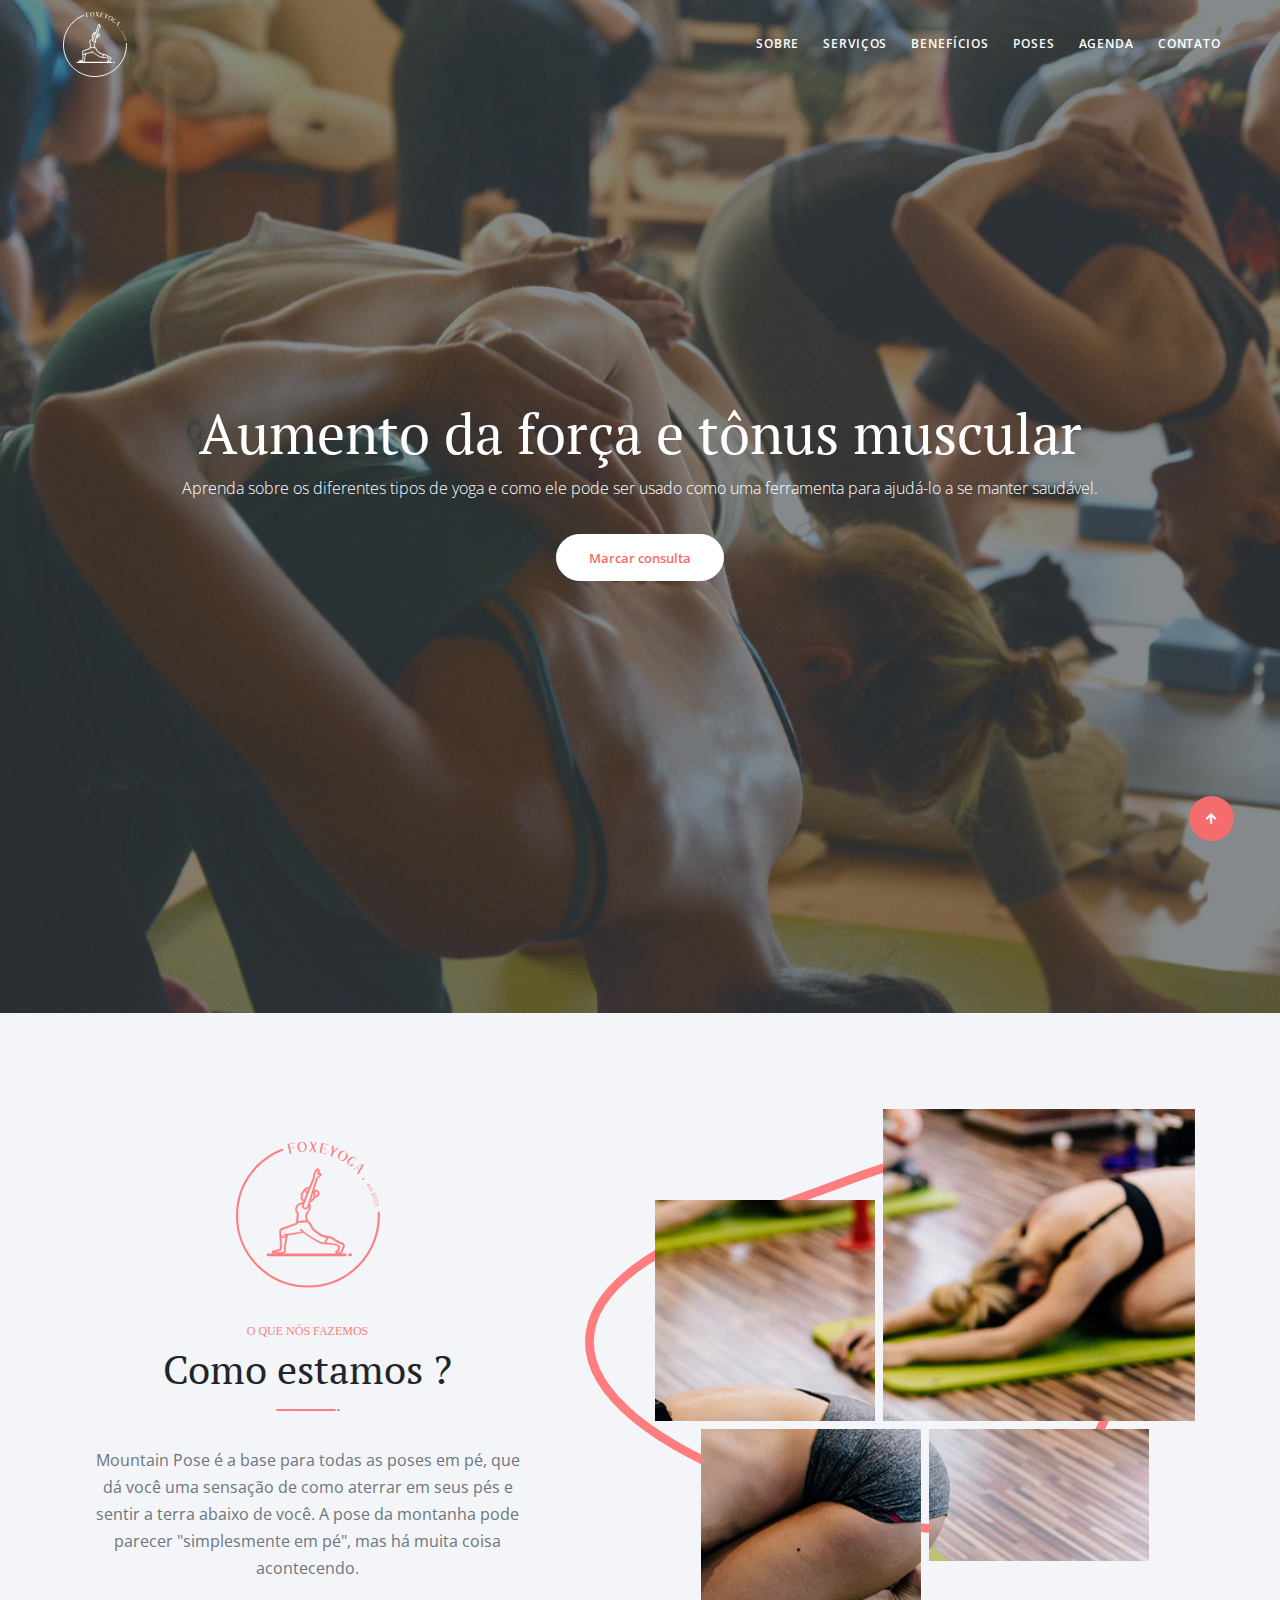
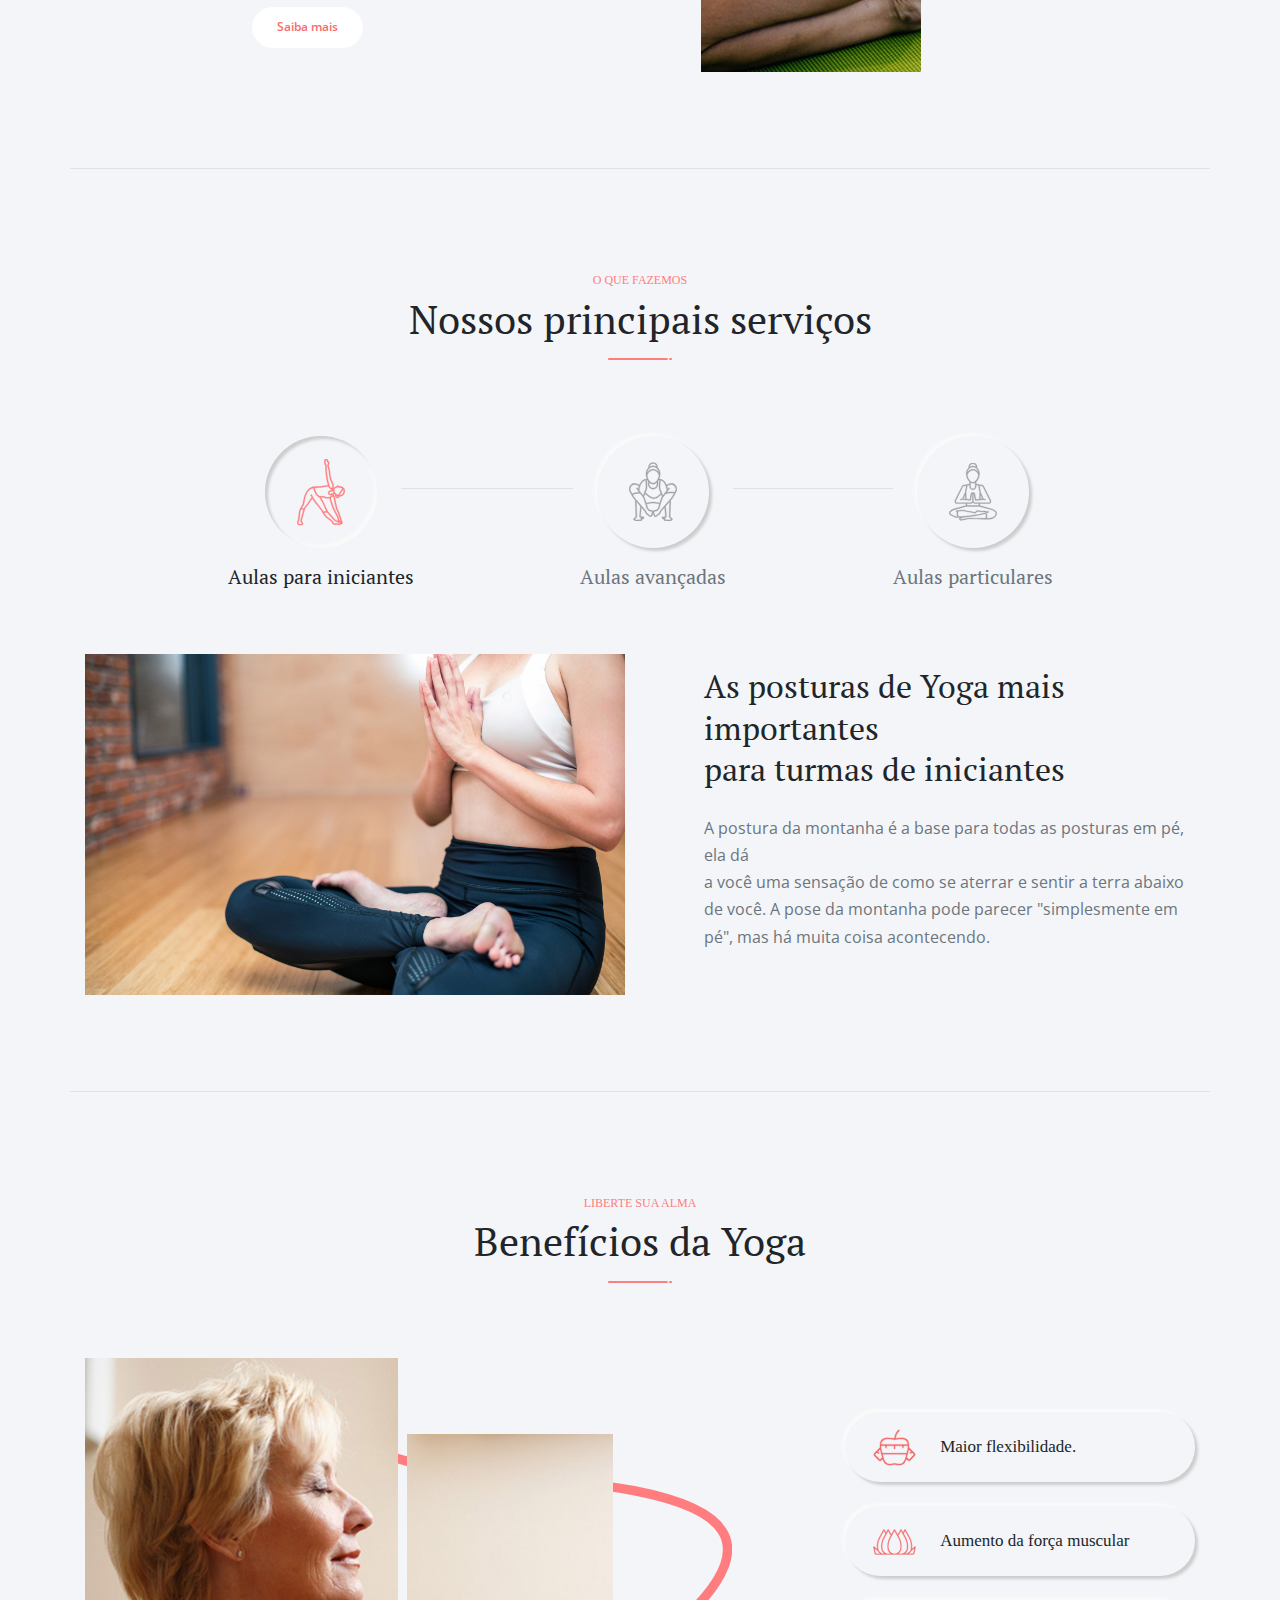
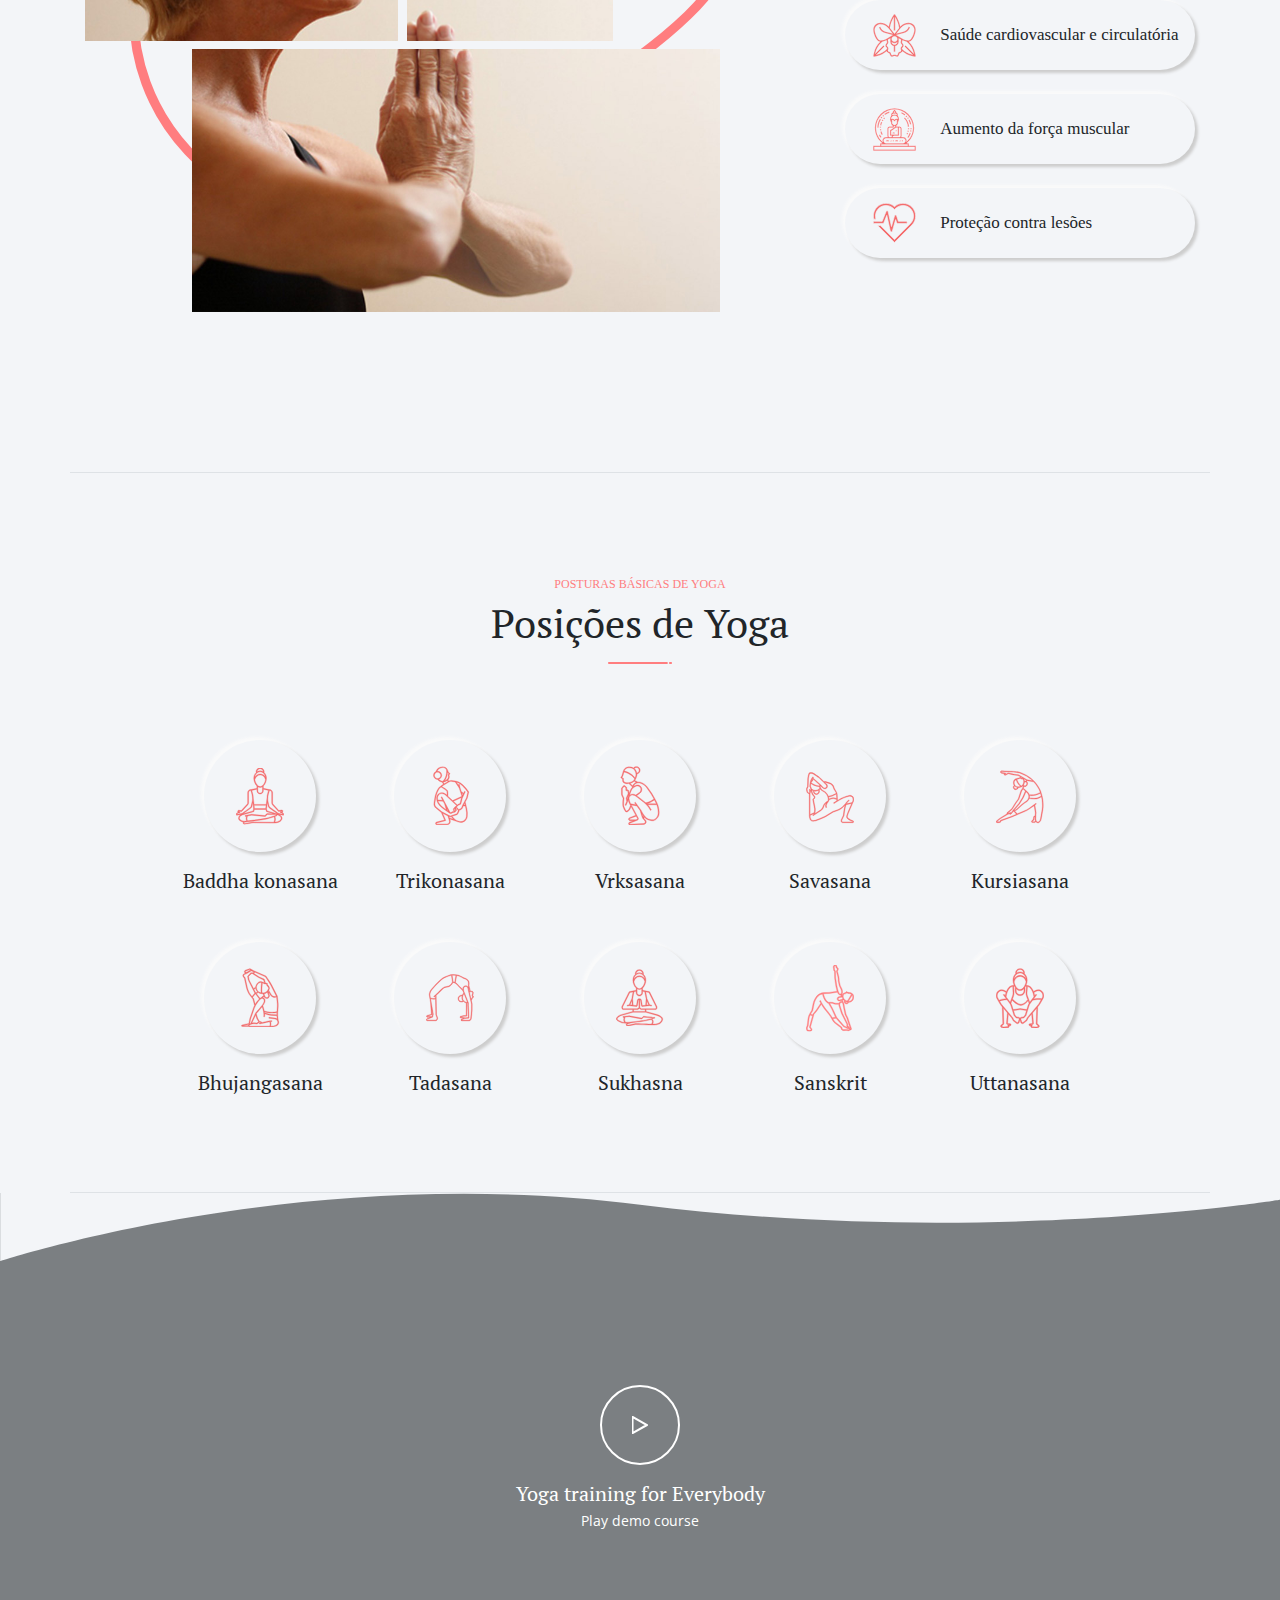
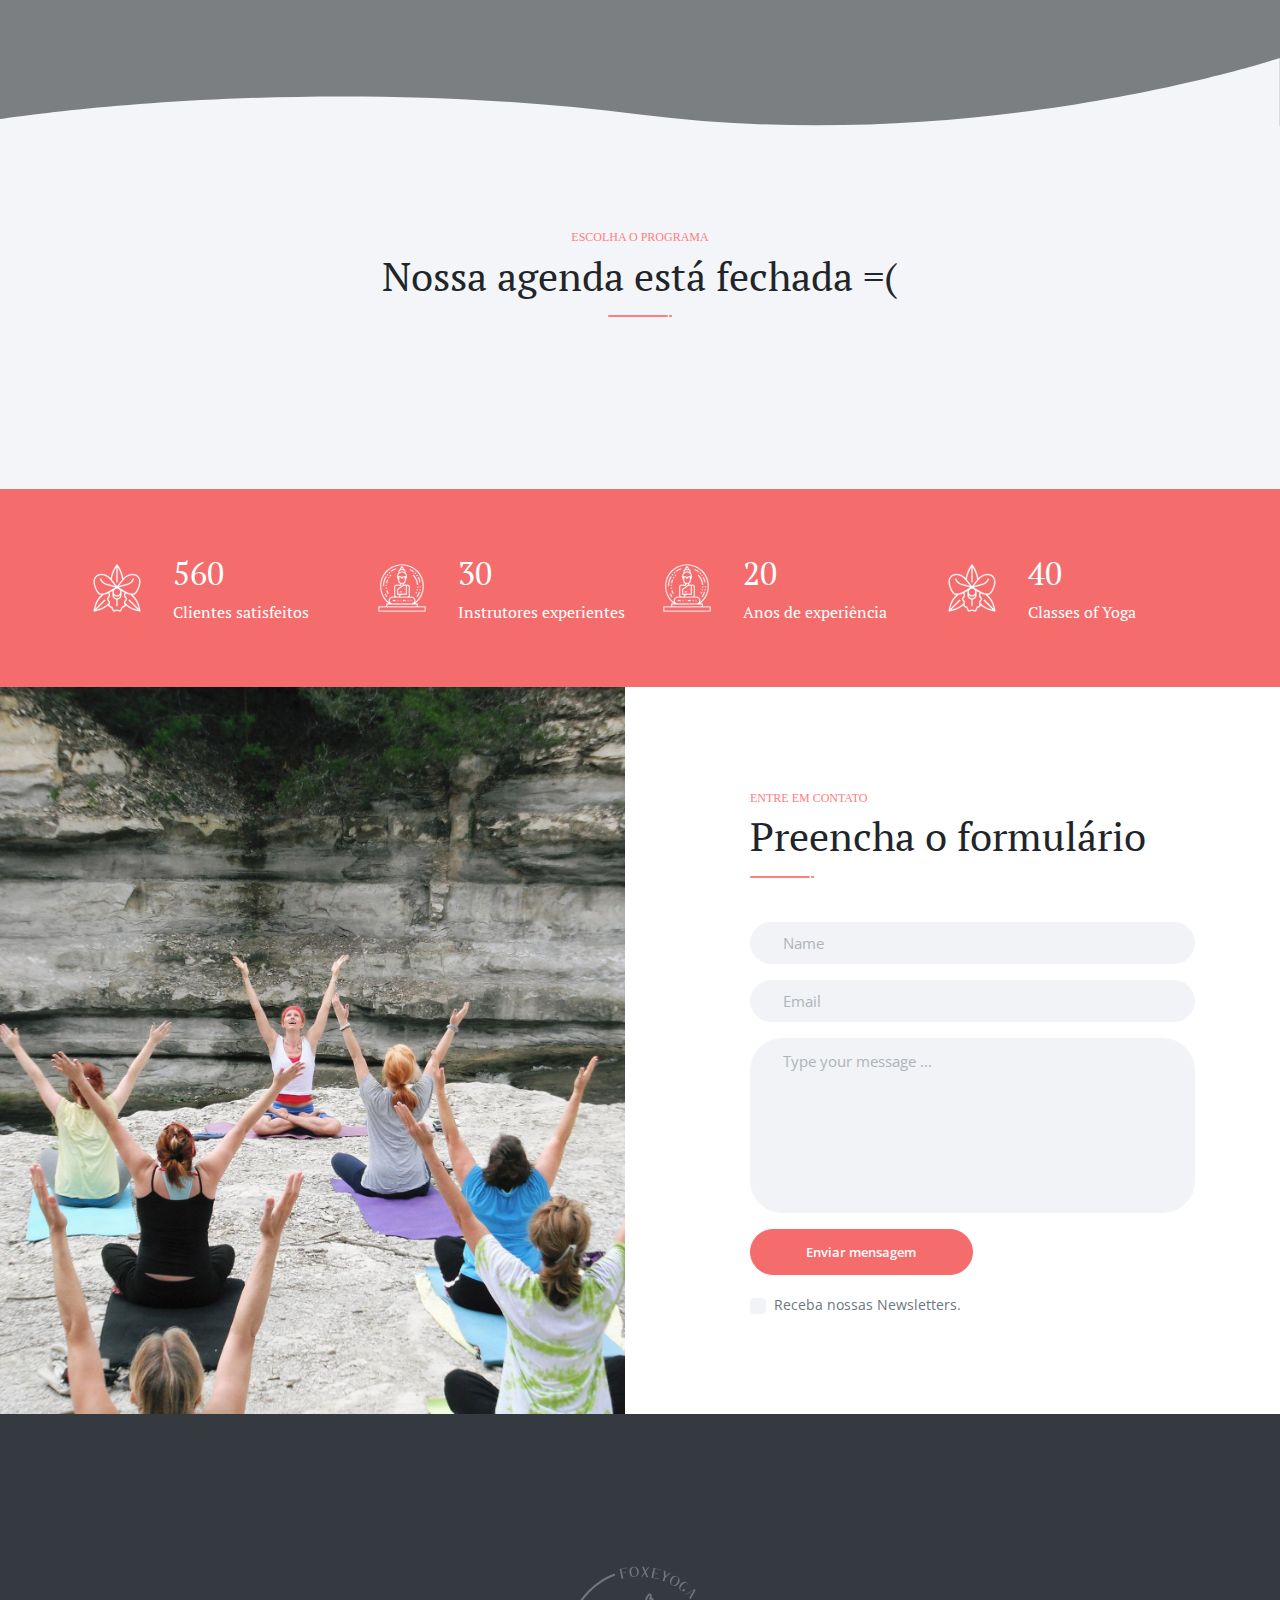
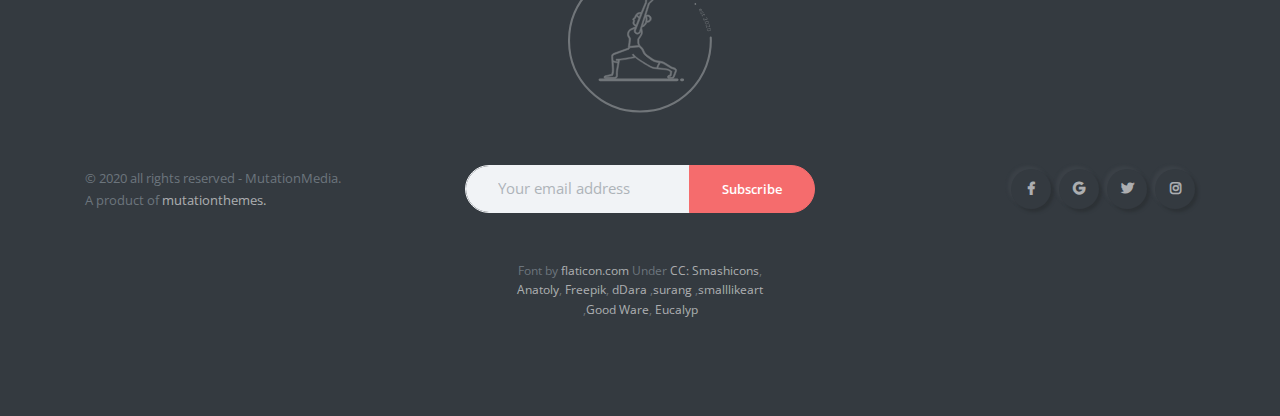
<file: index.html>
<!DOCTYPE html>
<html lang="en">
   <head>
      <!-- Metas -->
      <meta charset="utf-8">
      <title>SaúdeFitMais</title>
      <meta name="description" content="Um site de dicas para manter a saúde em dia e levar uma vida mais saudável.">
      <meta name="viewport" content="width=device-width, initial-scale=1.0">
      <meta name="robots" content="noindex">
      <!-- Css -->
      <link href="css/bootstrap.css" rel="stylesheet" type="text/css" media="all" />
      <link href="css/main.css" rel="stylesheet" type="text/css" media="all" />
      <link href="css/venobox.css" rel="stylesheet" type="text/css" media="all" />
      <link href="css/fonts.css" rel="stylesheet" type="text/css" media="all" />
      <link href="css/owl-carousel/owl.carousel.css" rel="stylesheet"  media="all"/>
      <link href="css/owl-carousel/owl.theme.css" rel="stylesheet"  media="all" />
      <link href="https://fonts.googleapis.com/css?family=PT+Serif:400,700" rel="stylesheet">
      <link href="https://fonts.googleapis.com/css?family=Open+Sans:300,400,500,600,700" rel="stylesheet">

      <!-- Meta Pixel Code -->
    <script>
        !function(f,b,e,v,n,t,s)
        {if(f.fbq)return;n=f.fbq=function(){n.callMethod?
        n.callMethod.apply(n,arguments):n.queue.push(arguments)};
        if(!f._fbq)f._fbq=n;n.push=n;n.loaded=!0;n.version='2.0';
        n.queue=[];t=b.createElement(e);t.async=!0;
        t.src=v;s=b.getElementsByTagName(e)[0];
        s.parentNode.insertBefore(t,s)}(window, document,'script',
        'https://connect.facebook.net/en_US/fbevents.js');
        fbq('init', '1136349770472766');
        fbq('track', 'PageView');
      </script>
      <noscript><img height="1" width="1" style="display:none"
        src="https://www.facebook.com/tr?id=1136349770472766&ev=AddToCartw&noscript=1"
      />
    </noscript>
   </head>
   <body>
      <div class="loader">
         <div class="loader-inner">
            <div class="bounce">
  <div class="bounce-one"></div>
  <div class="bounce-two"></div>
</div>
         </div>
      </div>
      <div id="wrapper" class="wrapper">
         <header class="header default">
            <div class="header-section">
               <div class="container-fluid ">
                  <nav class="navbar navbar-expand-lg header-navbar ml-0 ml-lg-5">
                     <a class=" navbar-brand navbar-logo scroll" href="#wrapper">
                     <img class="mb-0 logo-light" src="assets/svg/logo-light.svg" alt="">
                     <img class="mb-0 logo-dark" src="assets/svg/logo-dark.svg" alt="">
                     </a>
                     <button class="navbar-toggler btn-navbar-toggler" type="button" data-toggle="collapse" data-target=".nav-menu" aria-expanded="true" aria-label="Toggle navigation">
                     <span class="fa fa-bars"></span>
                     </button>
                     <div class="nav-menu collapse navbar-collapse navbar-collapse justify-content-end mr-5 ">
                        <ul class=" navbar-nav  header-navbar-nav">
                           <li><a class=" nav-link scroll" href="#about">Sobre</a></li>
                           <li><a class=" nav-link scroll" href="#services">Serviços</a></li>
                           <li><a class=" nav-link scroll" href="#benefits">Benefícios</a></li>
                           <li><a class=" nav-link scroll" href="#poses">Poses</a></li>
                           <li><a class=" nav-link scroll" href="#schedule">Agenda</a></li>
                           <li><a class=" nav-link scroll mb-3 mb-lg-0" href="#appointment">Contato</a></li>
                        </ul>
                     </div>
                  </nav>
               </div>
            </div>
         </header>
         <section class="gradient-overlay gradient-overlay-dark ">
            <img class="bg-image" src="assets/img/1.jpg" alt="">
            <div class="container hero hero-responsive">
               <div class="row  align-items-center z-index-2 position-relative text-center">
                  <div class="col-12">
                     <h1 class="display-4  text-white mb-2">Aumento da força e tônus muscular</h1>
                     <p class="text-white font-weight-300 mb-5 ">Aprenda sobre os diferentes tipos de yoga e como ele pode ser usado como uma ferramenta para ajudá-lo a se manter saudável.
</p>
                     <a href="#rsvp" class="btn btn-secondary   scroll">Marcar consulta</a>
                  </div>
               </div>
            </div>
            <div class="curved-decoration ">
               <div class="decoration-bottom bottom-n1">
                  <svg version="1.1" xmlns="http://www.w3.org/2000/svg" xmlns:xlink="http://www.w3.org/1999/xlink" x="0px" y="0px"
    viewBox="0 0 800 43.2" enable-background="new 0 0 800 43.2;" xml:space="preserve">

<path fill="#f3f5f8" d="M0,43.1v-4.8c0,0,187.9-30,400-3S800,0,800,0v43.1H0z"/>
<path fill="#f3f5f8" opacity="0.3" d="M0,43V18.7c0,0,131.8-13.9,269.2,20.9C407.2,60,600.3-13.9,800,27.8V43H0z"/>
</svg>
               </div>
            </div>
         </section>
         <section id="about">
            <div class="container spacer-double-lg border-bottom">
               <div class="row justify-content-between align-items-center">
                  <div class="col-md-5 mb-5 mb-lg-0 text-center">
                     <img class="mb-4 max-width-9" src="assets/svg/logo-pink.svg" alt="">
                     <div class="mb-4">
                        <span class="text-uppercase text-secondary font-secondary font-size-12">O que nós fazemos</span>
                        <h1 class="mb-0">Como estamos ?</h1>
                        <img class=" max-width-4" src="assets/svg/title-line.svg" alt="">
                     </div>
                     <p class="mb-4">Mountain Pose é a base para todas as poses em pé, que dá
você uma sensação de como aterrar em seus pés e sentir a terra abaixo de você. A pose da montanha pode parecer "simplesmente em pé", mas há muita coisa acontecendo.</p>
                     <a href="#rsvp" class="btn btn-secondary btn-sm">Saiba mais</a>
                  </div>
                  <div class="col-md-6">
                     <div class="position-relative" >
                        <div class="w-100 shape-centered-nvh">
                           <figure class="random-shape" >
                              <svg version="1.1" width="100%"
                                 xmlns="http://www.w3.org/2000/svg" xmlns:xlink="http://www.w3.org/1999/xlink" x="0px" y="0px" viewBox="0 0 921.6 655.9"
                                 enable-background="new 0 0 921.6 655.9" xml:space="preserve">
                                 <path fill="none" stroke="#FF7D7F" stroke-width="15" stroke-miterlimit="10" d="M792.4,64.1c17.4,14.7,33.2,31.2,47.4,49c2.2,2.7,4.3,5.5,6.4,8.3c1.3,1.7,2.5,3.4,3.7,5.1
                                    c0.8,1.1,1.6,2.2,2.4,3.3c57.1,82.2,75.8,185.1,51.3,282.1c-4,15.7-9.1,31.2-15.2,46.2c-0.9,2.3-1.9,4.6-2.9,6.8l0,0
                                    c-13.5,31-31.6,59.9-53.5,85.7c-3.1,3.7-6.3,7.3-9.5,10.7c-8.7,9.4-18,18.1-27.9,26.3c-121.4,99.7-286.4,58.9-449.2,2.5
                                    c-4-1.4-8-2.8-12-4.2c-1-0.3-1.9-0.7-2.9-1C-112,427.2-80,217.8,305.8,103.7C488.6,49.6,647.1-59.3,792.4,64.1z"/>
                              </svg>
                           </figure>
                        </div>
                        <div class="row gap" >
                           <div class="col-5 align-self-end  mb-2">
                              <img class="img-fluid w-100" src="assets/img/offset/1.jpg" alt="">
                           </div>
                           <div class="col-7  mb-2">
                              <img class="img-fluid w-100" src="assets/img/offset/2.jpg" alt="">
                           </div>
                           <div class="col-5 offset-1  mb-2 mb-lg-0">
                              <img class="img-fluid w-100" src="assets/img/offset/3.jpg" alt="">
                           </div>
                           <div class="col-5 mb-2">
                              <img class="img-fluid w-100" src="assets/img/offset/4.jpg" alt="">
                           </div>
                        </div>
                     </div>
                  </div>
               </div>
            </div>
         </section>
         <section id="services">
            <div class="container spacer-double-lg border-bottom">
               <div class="row">
                  <div class="col">
                     <div class="mb-5 pb-5 text-center">
                        <span class="text-uppercase text-secondary font-secondary font-size-12">o que fazemos</span>       
                        <h1 class="mb-0">Nossos principais serviços</h1>
                        <img class=" max-width-4" src="assets/svg/title-line.svg" alt="">
                     </div>
                  </div>
               </div>
               <div class="row  justify-content-center">
                  <div class="col-md-9">
                     <div  class="services-steps nav  mx-auto mb-9 " role="tablist">
                        <div class="service-step-item active show" data-toggle="tab" href="#tab-one" role="tab" aria-controls="tab-one" aria-selected="true">
                           <div class="service-step-icon-container text-muted">
                              <div class="service-step-icon ">
                                 <div class="service-step-icon-inner">
                                    <img class=" disabled d-none" src="assets/svg/yoga-pos-1-active.svg" alt="">
                                    <img class="  d-none enabled" src="assets/svg/yoga-pos-1.svg" alt="">
                                 </div>
                              </div>
                           </div>
                           <h5 class="service-step-title mb-4 mb-lg-0 text-muted">Aulas para iniciantes</h5>
                        </div>
                        <div class="service-step-item " data-toggle="tab" href="#tab-two" role="tab" aria-controls="tab-two" aria-selected="false">
                           <div class="service-step-icon-container text-muted">
                              <div class="service-step-icon ">
                                 <div class="service-step-icon-inner"><img class=" disabled d-none" src="assets/svg/yoga-pos-2-active.svg" alt="">
                                    <img class="  d-none enabled" src="assets/svg/yoga-pos-2.svg" alt="">
                                 </div>
                              </div>
                           </div>
                           <h5 class="service-step-title mb-0 text-muted">Aulas avançadas</h5>
                        </div>
                        <div class="service-step-item" data-toggle="tab" href="#tab-three" role="tab" aria-controls="tab-three" aria-selected="false">
                           <div class="service-step-icon-container text-muted">
                              <div class="service-step-icon ">
                                 <div class="service-step-icon-inner"><img class="  disabled d-none" src="assets/svg/yoga-pos-3-active.svg" alt="">
                                    <img class="  d-none enabled" src="assets/svg/yoga-pos-3.svg" alt="">
                                 </div>
                              </div>
                           </div>
                           <h5 class="service-step-title mb-0 text-muted">Aulas particulares</h5>
                        </div>
                     </div>
                  </div>
               </div>
               <div class="tab-content mt-5 pt-5">
                  <div id="tab-one" class="row align-items-lg-center tab-pane fade active show " role="tabpanel">
                     <div class="col-md-6 mb-4 mb-md-0">
                        <img class="img-fluid w-100" src="assets/img/2.jpg" alt="">
                     </div>
                     <div class="col-md-6 pl-lg-6">
                        <h2 class="text-lh-xs mb-4">As posturas de Yoga mais importantes <br class="d-none d-lg-inline-block"> para turmas de iniciantes</h2>
                        <p class="mb-5">A postura da montanha é a base para todas as posturas em pé, ela dá<br class="d-none d-lg-inline-block">  a você uma sensação de como se aterrar e sentir a terra abaixo de você. A pose da montanha pode parecer "simplesmente em pé", mas há muita coisa acontecendo.</p>
                     </div>
                  </div>
                  <div id="tab-two" class="row align-items-lg-center tab-pane fade " role="tabpanel">
                     <div class="col-md-6 mb-4 mb-md-0">
                        <img class="img-fluid w-100" src="assets/img/3.jpg" alt="">
                     </div>
                     <div class="col-md-6 pl-lg-6">
                        <h2 class="text-lh-xs mb-4">Prepare-se para fluir, respirar e suar</h2>
                        <p class="mb-5">A postura da montanha é a base para todas as posturas em pé, pois dá a você uma sensação de como se aterrar nos pés e sentir a terra abaixo de você. A pose da montanha pode parecer "simplesmente em pé", mas há muita coisa acontecendo.</p>
                     </div>
                  </div>
                  <div id="tab-three" class="row align-items-lg-center tab-pane fade " role="tabpanel">
                     <div class="col-md-6 mb-4 mb-md-0">
                        <img class="img-fluid w-100" src="assets/img/4.jpg" alt="">
                     </div>
                     <div class="col-md-6 pl-lg-6">
                        <h2 class="text-lh-xs mb-4">Aulas de Yoga Privadas especialmente pensadas para você</h2>
                        <p class="mb-5">A postura da montanha é a base para todas as posturas em pé, pois dá a você uma sensação de como se aterrar nos pés e sentir a terra abaixo de você. A pose da montanha pode parecer "simplesmente em pé", mas há muita coisa acontecendo.</p>
                     </div>
                  </div>
               </div>
            </div>
         </section>
         <section id="benefits">
            <div class="container spacer-double-lg border-bottom">
               <div class="row">
                  <div class="col">
                     <div class="mb-5 pb-5 text-center">
                        <span class="text-uppercase text-secondary font-secondary font-size-12">liberte sua alma</span>       
                        <h1 class="mb-0">Benefícios da Yoga</h1>
                        <img class=" max-width-4" src="assets/svg/title-line.svg" alt="">
                     </div>
                  </div>
               </div>
               <div class="row justify-content-lg-between align-items-center">
                  <div class="col-md-7 mb-5 mb-lg-0">
                     <div class="position-relative">
                        <div  class="w-95 shape-centered-ncr">
                           <figure class="random-shape">
                              <svg version="1.1"
                                 xmlns="http://www.w3.org/2000/svg" xmlns:xlink="http://www.w3.org/1999/xlink" x="0px" y="0px" viewBox="0 0 970.4 617.3"
                                 enable-background= "new 0 0 970.4 617.3;" xml:space="preserve">
                                 <path fill="none" stroke="#FF7D7F" stroke-width="15" stroke-miterlimit="10"  d="M569.9,75.8c353.7,20.6,677.8,68.1-15.4,459.4c-156.3,88.2-336.8,115.7-459.4-15.4S-20.6,183,110.5,60.4
                                    S390.7,65.3,569.9,75.8z"/>
                              </svg>
                           </figure>
                        </div>
                        <div class="row gap mb-9 mb-md-0" >
                           <div class="col-6 mb-2" >
                              <img class="img-fluid" src="assets/img/offset/5.jpg" alt="">
                           </div>
                           <div class="col-4 align-self-end mb-2" >
                              <img class="img-fluid" src="assets/img/offset/6.jpg" alt="">
                           </div>
                           <div class="col-10 offset-2" >
                              <img class="img-fluid" src="assets/img/offset/7.jpg" alt="">
                           </div>
                        </div>
                     </div>
                  </div>
                  <div class="col-md-5 col-lg-4">
                     <div class="mr-n w-100">
                        <div class="media align-items-center mb-4 shadow p-1 radius-3 min-height-70" >
                           <span class="p-2 mr-3 ml-3">
                           <img class="img-fluid max-width-2" src="assets/svg/apple.svg" alt="">
                           </span>
                           <div class="media-body">
                              <span class="font-secondary font-size-17 text-secondary-2">Maior flexibilidade.</span>
                           </div>
                        </div>
                     </div>
                     <div class="media align-items-center mb-4 shadow p-1 radius-3 min-height-70" >
                        <span class=" p-2 mr-3 ml-3">
                        <img class="img-fluid max-width-2" src="assets/svg/lotus.svg" alt="">
                        </span>
                        <div class="media-body">
                           <span class="font-secondary font-size-17 text-secondary-2">Aumento da força muscular</span>
                        </div>
                     </div>
                     <div class="mr-n w-100">
                        <div class="media align-items-center mb-4 shadow p-1 radius-3 min-height-70" >
                           <span class=" p-2 mr-3 ml-3">
                           <img class="img-fluid max-width-2" src="assets/svg/orchid.svg" alt="">
                           </span>
                           <div class="media-body">
                              <span class="font-secondary font-size-17 text-secondary-2">Saúde cardiovascular e circulatória</span>
                           </div>
                        </div>
                     </div>
                     <div class="media align-items-center mb-4 shadow p-1 radius-3 min-height-70" >
                        <span class=" p-2 mr-3 ml-3">
                        <img class="img-fluid max-width-2" src="assets/svg/buddha.svg" alt="">
                        </span>
                        <div class="media-body">
                           <span class="font-secondary font-size-17 text-secondary-2">Aumento da força muscular</span>
                        </div>
                     </div>
                     <div class="mr-n w-100">
                        <div class="media align-items-center shadow p-1 radius-3 min-height-70" >
                           <span class=" p-2 mr-3 ml-3">
                           <img class="img-fluid max-width-2" src="assets/svg/cardiogram.svg" alt="">
                           </span>
                           <div class="media-body">
                              <span class="font-secondary font-size-17 text-secondary-2">Proteção contra lesões</span>
                           </div>
                        </div>
                     </div>
                  </div>
               </div>
               <div class="row">
                  <div class="col">
                     <div class="mt-5 pt-5 text-center"> 
                        
                     </div>
                  </div>
               </div>
            </div>
         </section>
         <section id="poses">
            <div class="container spacer-double-lg border-bottom">
               <div class="row">
                  <div class="col">
                     <div class="mb-5 pb-5 text-center">
                        <span class="text-uppercase text-secondary font-secondary font-size-12">Posturas básicas de Yoga</span>       
                        <h1 class="mb-0">Posições de Yoga</h1>
                        <img class=" max-width-4" src="assets/svg/title-line.svg" alt="">
                     </div>
                  </div>
               </div>
               <div class="row align-items-center justify-content-center">
                  <div class="col-lg-2 col-md-4">
                     <div class="yoga-pose-item ">
                        <div class="yoga-pose-icon-container text-muted">
                           <div class="yoga-pose-icon ">
                              <div class="yoga-pose-icon-inner">
                                 <img class="" src="assets/svg/yoga-pose-6.svg" alt="">
                              </div>
                           </div>
                        </div>
                        <h5 class="yoga-pose-title  mb-0">Baddha konasana</h5>
                     </div>
                  </div>
                  <div class="col-lg-2 col-md-4">
                     <div class="yoga-pose-item ">
                        <div class="yoga-pose-icon-container text-muted">
                           <div class="yoga-pose-icon ">
                              <div class="yoga-pose-icon-inner">
                                 <img class="" src="assets/svg/yoga-pose-7.svg" alt="">
                              </div>
                           </div>
                        </div>
                        <h5 class="yoga-pose-title  mb-0">Trikonasana </h5>
                     </div>
                  </div>
                  <div class="col-lg-2 col-md-4">
                     <div class="yoga-pose-item ">
                        <div class="yoga-pose-icon-container text-muted">
                           <div class="yoga-pose-icon ">
                              <div class="yoga-pose-icon-inner">
                                 <img class="" src="assets/svg/yoga-pose-8.svg" alt="">
                              </div>
                           </div>
                        </div>
                        <h5 class="yoga-pose-title  mb-0">Vrksasana</h5>
                     </div>
                  </div>
                  <div class="col-lg-2 col-md-4">
                     <div class="yoga-pose-item " >
                        <div class="yoga-pose-icon-container text-muted">
                           <div class="yoga-pose-icon ">
                              <div class="yoga-pose-icon-inner">
                                 <img class="" src="assets/svg/yoga-pose-9.svg" alt="">
                              </div>
                           </div>
                        </div>
                        <h5 class="yoga-pose-title  mb-0">Savasana</h5>
                     </div>
                  </div>
                  <div class="col-lg-2 col-md-4">
                     <div class="yoga-pose-item " >
                        <div class="yoga-pose-icon-container text-muted">
                           <div class="yoga-pose-icon ">
                              <div class="yoga-pose-icon-inner">
                                 <img class="" src="assets/svg/yoga-pose-10.svg" alt="">
                              </div>
                           </div>
                        </div>
                        <h5 class="yoga-pose-title mb-0">Kursiasana</h5>
                     </div>
                  </div>
               </div>
               <div class="row mt-4 pt-4 align-items-center justify-content-center">
                  <div class="col-lg-2 col-md-4">
                     <div class="yoga-pose-item " >
                        <div class="yoga-pose-icon-container text-muted">
                           <div class="yoga-pose-icon ">
                              <div class="yoga-pose-icon-inner">
                                 <img class="" src="assets/svg/yoga-pose-11.svg" alt="">
                              </div>
                           </div>
                        </div>
                        <h5 class="yoga-pose-title  mb-0"> Bhujangasana</h5>
                     </div>
                  </div>
                  <div class="col-lg-2 col-md-4">
                     <div class="yoga-pose-item " >
                        <div class="yoga-pose-icon-container text-muted">
                           <div class="yoga-pose-icon ">
                              <div class="yoga-pose-icon-inner">
                                 <img class="" src="assets/svg/yoga-pose-12.svg" alt="">
                              </div>
                           </div>
                        </div>
                        <h5 class="yoga-pose-title  mb-0">Tadasana</h5>
                     </div>
                  </div>
                  <div class="col-lg-2 col-md-4">
                     <div class="yoga-pose-item " >
                        <div class="yoga-pose-icon-container text-muted">
                           <div class="yoga-pose-icon ">
                              <div class="yoga-pose-icon-inner">
                                 <img class="" src="assets/svg/yoga-pose-13.svg" alt="">
                              </div>
                           </div>
                        </div>
                        <h5 class="yoga-pose-title  mb-0">Sukhasna</h5>
                     </div>
                  </div>
                  <div class="col-lg-2 col-md-4">
                     <div class="yoga-pose-item " >
                        <div class="yoga-pose-icon-container text-muted">
                           <div class="yoga-pose-icon ">
                              <div class="yoga-pose-icon-inner">
                                 <img class="" src="assets/svg/yoga-pose-14.svg" alt="">
                              </div>
                           </div>
                        </div>
                        <h5 class="yoga-pose-title  mb-0">Sanskrit</h5>
                     </div>
                  </div>
                  <div class="col-lg-2 col-md-4">
                     <div class="yoga-pose-item " >
                        <div class="yoga-pose-icon-container text-muted">
                           <div class="yoga-pose-icon ">
                              <div class="yoga-pose-icon-inner">
                                 <img class="" src="assets/svg/yoga-pos-2-active.svg" alt="">
                              </div>
                           </div>
                        </div>
                        <h5 class="yoga-pose-title mb-0">Uttanasana</h5>
                     </div>
                  </div>
               </div>
            </div>
         </section>
         
         <section id="video-cover"  class="gradient-overlay gradient-overlay-dark video-cover">
            <div class="curved-decoration top-n1 flip-xy">
               <svg version="1.1" xmlns="http://www.w3.org/2000/svg" xmlns:xlink="http://www.w3.org/1999/xlink" x="0px" y="0px" viewBox="0 0 800 43.2" enable-background="new 0 0 800 43.2;" xml:space="preserve">

<path fill="#f3f5f8" d="M0,43.1v-4.8c0,0,187.9-30,400-3S800,0,800,0v43.1H0z"></path>

</svg>
            </div>
            <img class="bg-image" src="assets/img/9.jpg" alt="">
            <div class="container spacer-xlg z-index-2 position-relative">
               <div class="row justify-content-center text-center">
                  <div class="col-md-8 col-lg-6 ">
                     <a class="venobox play-but  mt-3" data-vbtype="video" data-overlay="rgba(52,58,64,.6)" href="https://youtu.be/8YDd8Wgjj28">
                        <span class="play-icon play-icon-md">
                           <span class="play-icon-inner">
                              <svg version="1.1" id="Layer_1" xmlns="http://www.w3.org/2000/svg" xmlns:xlink="http://www.w3.org/1999/xlink" x="0px" y="0px"
                                 viewBox="0 0 158 178.4" enable-background="new 0 0 158 178.4;" xml:space="preserve">
                                 <polygon class="st0" points="147.8,89.2 5,169.8 5,8.6 147.8,89.2 "/>
                              </svg>
                           </span>
                        </span>
                     </a>
                     <h3 class="h5 text-white mt-3 mb-0">Yoga training for Everybody</h3>
                     <span class="font-size-14 text-white">Play demo course</span>
                  </div>
               </div>
            </div>
            <div class="curved-decoration bottom-n1">
               <svg version="1.1" xmlns="http://www.w3.org/2000/svg" xmlns:xlink="http://www.w3.org/1999/xlink" x="0px" y="0px" viewBox="0 0 800 43.2" enable-background="new 0 0 800 43.2;" xml:space="preserve">

<path fill="#f3f5f8" d="M0,43.1v-4.8c0,0,187.9-30,400-3S800,0,800,0v43.1H0z"></path>

</svg>
            </div>
         </section>
         <section id="schedule">
            <div class="container spacer-double-lg">
               <div class="row">
                  <div class="col">
                     <div class="mb-5 pb-5 text-center">
                        <span class="text-uppercase text-secondary font-secondary font-size-12">escolha o programa</span>       
                        <h1 class="mb-0">Nossa agenda está fechada =(</h1>
                        <img class=" max-width-4" src="assets/svg/title-line.svg" alt="">
                     </div>
                  </div>
               </div>
            </div>
         </section>
         <section id="stats" class="bg-primary spacer-double-sm">
            <div class="container">
               <div class="row">
                  <div class="col-lg-3 col-md-6 mb-5 mb-lg-0">
                     <div class="media align-items-center">
                        <span class="p-2 mr-4">
                        <img class="max-width-3" src="assets/svg/orchid-white.svg" alt="">
                        </span>
                        <div class="media-body">
                           <h2 class="text-white">560</h2>
                           <h6 class="mb-0 text-white">Clientes satisfeitos</h6>
                        </div>
                     </div>
                  </div>
                  <div class="col-lg-3 col-md-6 mb-5 mb-lg-0">
                     <div class="media align-items-center">
                        <span class="p-2 mr-4">
                        <img class="max-width-3" src="assets/svg/buddha-white.svg" alt="">
                        </span>
                        <div class="media-body">
                           <h2 class="text-white">30</h2>
                           <h6 class="mb-0 text-white">Instrutores experientes</h6>
                        </div>
                     </div>
                  </div>
                  <div class="col-lg-3 col-md-6 mb-5 mb-lg-0">
                     <div class="media align-items-center">
                        <span class="p-2 mr-4">
                        <img class="max-width-3" src="assets/svg/buddha-white.svg" alt="">
                        </span>
                        <div class="media-body">
                           <h2 class="text-white">20</h2>
                           <h6 class="mb-0 text-white">Anos de experiência</h6>
                        </div>
                     </div>
                  </div>
                  <div class="col-lg-3 col-md-6 ">
                     <div class="media align-items-center">
                        <span class="p-2 mr-4">
                        <img class="max-width-3" src="assets/svg/orchid-white.svg" alt="">
                        </span>
                        <div class="media-body">
                           <h2 class="text-white">40</h2>
                           <h6 class="mb-0 text-white">Classes of Yoga</h6>
                        </div>
                     </div>
                  </div>
               </div>
            </div>
         </section>
         <section id="appointment" class=" bg-white">
            <div class="container">
               <div class="row">
                  <div class="col-12 col-md-6">
                     <img class=" d-md-none img-mobile" src="assets/img/10.jpg" alt="">
                     <div class="position-relative h-100 vw-50 float-right  d-none d-md-block">
                        <div class="w-100 h-100 ">
                           <img class="bg-image" src="assets/img/10.jpg" alt="">
                        </div>
                     </div>
                  </div>
                  <div class="col-12 col-md-6 col-lg-5 offset-lg-1 spacer-double-lg">
                     <div class="mb-3 pb-3">
                        <span class="text-uppercase text-secondary font-secondary font-size-12">entre em contato</span>       
                        <h1 class="mb-0">Preencha o formulário</h1>
                        <img class=" max-width-4" src="assets/svg/title-line.svg" alt="">
                     </div>
                     <form action="#">
                        <div class="d-flex flex-column  form-group">
                           <input class="form-control mb-3 h-100" name="Name" placeholder="Name" type="text">
                           <input class="form-control mb-3 h-100" name="email" placeholder="Email" type="email">
                           <textarea class="form-control mb-3 resize-n" rows="6" name="description" placeholder="Type your message ..."></textarea>
                           <button class="btn w-50 btn-primary" type="submit">
                           <span class="mn-top">Enviar mensagem</span>
                           </button>
                        </div>
                        <div class="custom-control custom-checkbox d-flex align-items-center">
                           <input type="checkbox" class="custom-control-input" id="consultantNewsletters" name="consultantNewsletters">
                           <label class="custom-control-label" for="consultantNewsletters">
                           <span class="font-size-14 text-muted">
                           Receba nossas Newsletters.
                           </span>
                           </label>
                        </div>
                     </form>
                  </div>
               </div>
            </div>
         </section>
         
         
         
         
         <footer class="footer bg-primary-2 o-hidden">
            <div class="curved-decoration ">
               <div class="decoration-top top-n1">
                  <svg version="1.1" xmlns="http://www.w3.org/2000/svg" xmlns:xlink="http://www.w3.org/1999/xlink" x="0px" y="0px" viewBox="0 0 800 43.2" enable-background="new 0 0 800 43.2;" xml:space="preserve">

<path fill="#f3f5f8" d="M0,43.1v-4.8c0,0,187.9-30,400-3S800,0,800,0v43.1H0z"></path>
<path fill="#f3f5f8" opacity="0.3" d="M0,43V18.7c0,0,131.8-13.9,269.2,20.9C407.2,60,600.3-13.9,800,27.8V43H0z"></path>
</svg>
               </div>
            </div>
            <div class="container spacer-one-bottom-lg spacer-xl-top">
               <div class="row text-center">
                  <div class="col mb-6 mt-6 mt-lg-0">
                     <img class=" max-width-9 opacity-3" src="assets/svg/logo-light.svg" alt="">
                  </div>
               </div>
               <div class="row align-items-md-center">
                  <div class="col-md-4 mb-4 mb-md-0">
                     <div class="d-flex align-items-center">
                        <p class="font-size-13  mb-0 text-light"><span class="text-muted">© 2020 all rights reserved - MutationMedia.
                           <br>A product of</span> mutationthemes.
                        </p>
                     </div>
                  </div>
                  <div class="col-md-4 col-sm-6 mb-4 mb-sm-0">
                     <form>
                        <div class="input-group">
                           <input type="email" class="form-control" name="email" placeholder="Your email address">
                           <div class="input-group-append">
                              <button type="submit" class="btn btn-block btn-primary">Subscribe</button>
                           </div>
                        </div>
                     </form>
                  </div>
                  <div class="col-md-4 col-sm-6">
                     <ul class="list-inline text-sm-right mb-0 font-size-14 mn-top">
                        <li class="list-inline-item mr-1">
                           <a class="btn btn-social btn-icon btn-social-dark" href="#">
                           <span class="fab fa-facebook-f btn-icon-inner"></span>
                           </a>
                        </li>
                        <li class="list-inline-item mr-1">
                           <a class="btn btn-social btn-icon btn-social-dark" href="#">
                           <span class="fab fa-google btn-icon-inner"></span>
                           </a>
                        </li>
                        <li class="list-inline-item mr-1">
                           <a class="btn btn-social btn-icon btn-social-dark" href="#">
                           <span class="fab fa-twitter btn-icon-inner"></span>
                           </a>
                        </li>
                        <li class="list-inline-item mx-0">
                           <a class="btn btn-social btn-icon btn-social-dark" href="#">
                           <span class="fab fa-instagram btn-icon-inner"></span>
                           </a>
                        </li>
                     </ul>
                  </div>
               </div>
               <div class="row mt-6 justify-content-center ">
                  <div class="col-lg-3 col-sm-5 text-center">
                     <p class="font-size-11 text-muted mb-0">Font by <a class="text-light" href="https://www.flaticon.com">flaticon.com</a>
                        Under <a class="text-light" href="http://creativecommons.org/licenses/by/3.0/">CC: </a><a class="text-light" href="https://www.flaticon.com/authors/smashicons" title="Smashicons">Smashicons</a>, <a class="text-light" href="https://www.flaticon.com/authors/anatoly" title="Anatoly">Anatoly</a>, <a class="text-light" href="https://www.flaticon.com/authors/freepik" title="Freepik">Freepik</a>, <a class="text-light" href="https://www.flaticon.com/authors/ddara" title="dDara">dDara</a> ,<a class="text-light" href="https://www.flaticon.com/authors/surang" title="surang">surang</a> ,<a class="text-light" href="https://www.flaticon.com/authors/smalllikeart" title="smalllikeart">smalllikeart</a> ,<a class="text-light" href="https://www.flaticon.com/authors/good-ware" title="Good Ware">Good Ware</a>, <a class="text-light" href="https://www.flaticon.com/authors/eucalyp" title="Eucalyp">Eucalyp</a>
                     </p>
                  </div>
               </div>
            </div>
         </footer>
         <a class="scroll-to-top  scroll active" href="#wrapper"><span class=" fas fa-arrow-up top-icon "></span></a>
         <!-- End to the top -->
      </div>
      <!-- End wrapper-->
      <!--Javascript-->
      <script src="js/jquery-1.12.4.min.js"></script>
      <script src="js/bootstrap.min.js"></script>
      <script src="js/smooth-scroll.js"></script>
      <script src="js/venobox.js"></script>
      <script src="js/owl.carousel.js"></script>
      <script src="js/jarallax.min.js"></script>
      <script src="js/jarallax-element.min.js"></script>
      <script src="js/placeholders.min.js"></script>
      <script src="js/instafeed.min.js"></script>
      <script src="js/script.js"></script>
      <!-- Google analytics -->
      <!-- End google analytics -->
   </body>
</html>
</file>
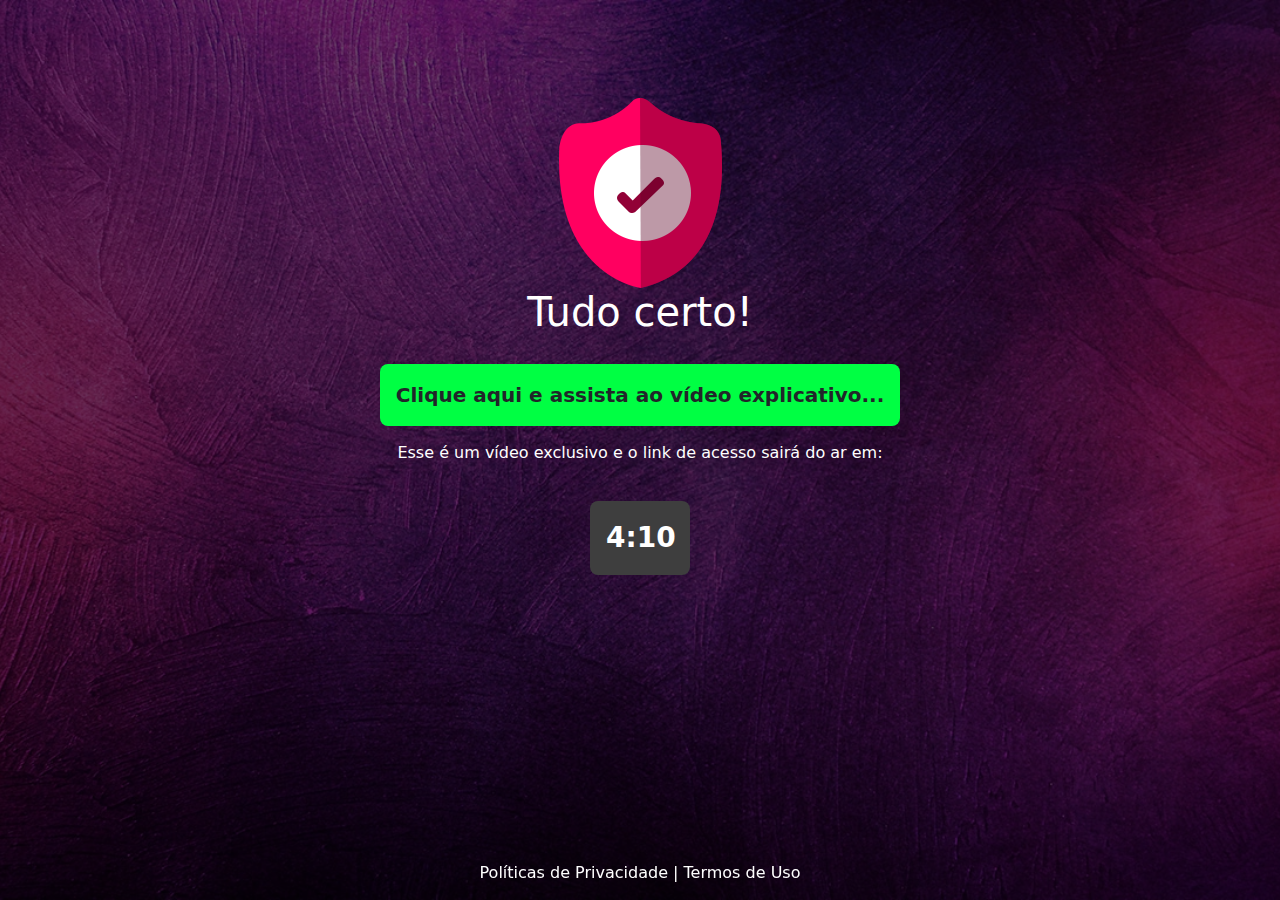
<file: timer/index.html>
<!DOCTYPE html>
<html lang="en">
<head>
  <title>SaudeFitMail</title>
  <meta charset="utf-8">
  <meta name="robots" content="noindex">
  <meta name="viewport" content="width=device-width, initial-scale=1">
  <link href="https://cdn.jsdelivr.net/npm/bootstrap@5.1.3/dist/css/bootstrap.min.css" rel="stylesheet">
  <link href="assets/css/style.css" rel="stylesheet">
  <script src="https://cdn.jsdelivr.net/npm/bootstrap@5.1.3/dist/js/bootstrap.bundle.min.js"></script>
    <script>
        !function(f,b,e,v,n,t,s)
        {if(f.fbq)return;n=f.fbq=function(){n.callMethod?
        n.callMethod.apply(n,arguments):n.queue.push(arguments)};
        if(!f._fbq)f._fbq=n;n.push=n;n.loaded=!0;n.version='2.0';
        n.queue=[];t=b.createElement(e);t.async=!0;
        t.src=v;s=b.getElementsByTagName(e)[0];
        s.parentNode.insertBefore(t,s)}(window, document,'script',
        'https://connect.facebook.net/en_US/fbevents.js');
        fbq('init', '1136349770472766');
        fbq('track', 'AddToCart');
      </script>
      <noscript><img height="1" width="1" style="display:none"
        src="https://www.facebook.com/tr?id=1136349770472766&ev=PageView&noscript=1"
      />
    </noscript>
</head>
<body>
  
<div class="container mt-5">
  <div class="row">
    <div class="col-sm-12 text-center">
      <img src="assets/img/escudo.png">
      <h1>Tudo certo!</h1>
      <div id="demo" class="answer">
        <script>
          document.getElementById("demo").innerHTML = 
          "<a class='btn btn-video btn-lg' href='https://eliminabarriga.com/pv/" + window.location.search + "'>Clique aqui e assista ao vídeo explicativo...</a>";
        </script>
      </div>
      <p>Esse é um vídeo exclusivo e o link de acesso sairá do ar em:</p>
      <div id="timer" class="btn btn-video btn-lg"></div>
        <script type="text/javascript">
        document.getElementById('timer').innerHTML = 04 + ":" + 11;
          startTimer();


          function startTimer() {
            var presentTime = document.getElementById('timer').innerHTML;
            var timeArray = presentTime.split(/[:]+/);
            var m = timeArray[0];
            var s = checkSecond((timeArray[1] - 1));
            if(s==59){m=m-1}
            if(m<0){
              return
            }
            
            document.getElementById('timer').innerHTML =
              m + ":" + s;
            console.log(m)
            setTimeout(startTimer, 1000);
            
          }

          function checkSecond(sec) {
            if (sec < 10 && sec >= 0) {sec = "0" + sec}; // add zero in front of numbers < 10
            if (sec < 0) {sec = "59"};
            return sec;
          }
        </script>
    </div>
  </div>
</div>

<div class="footer fixed-bottom text-center"><a href="privacidade.html">Políticas de Privacidade</a> | <a href="termos.html">Termos de Uso</a></div>

</body>
</html>
</file>
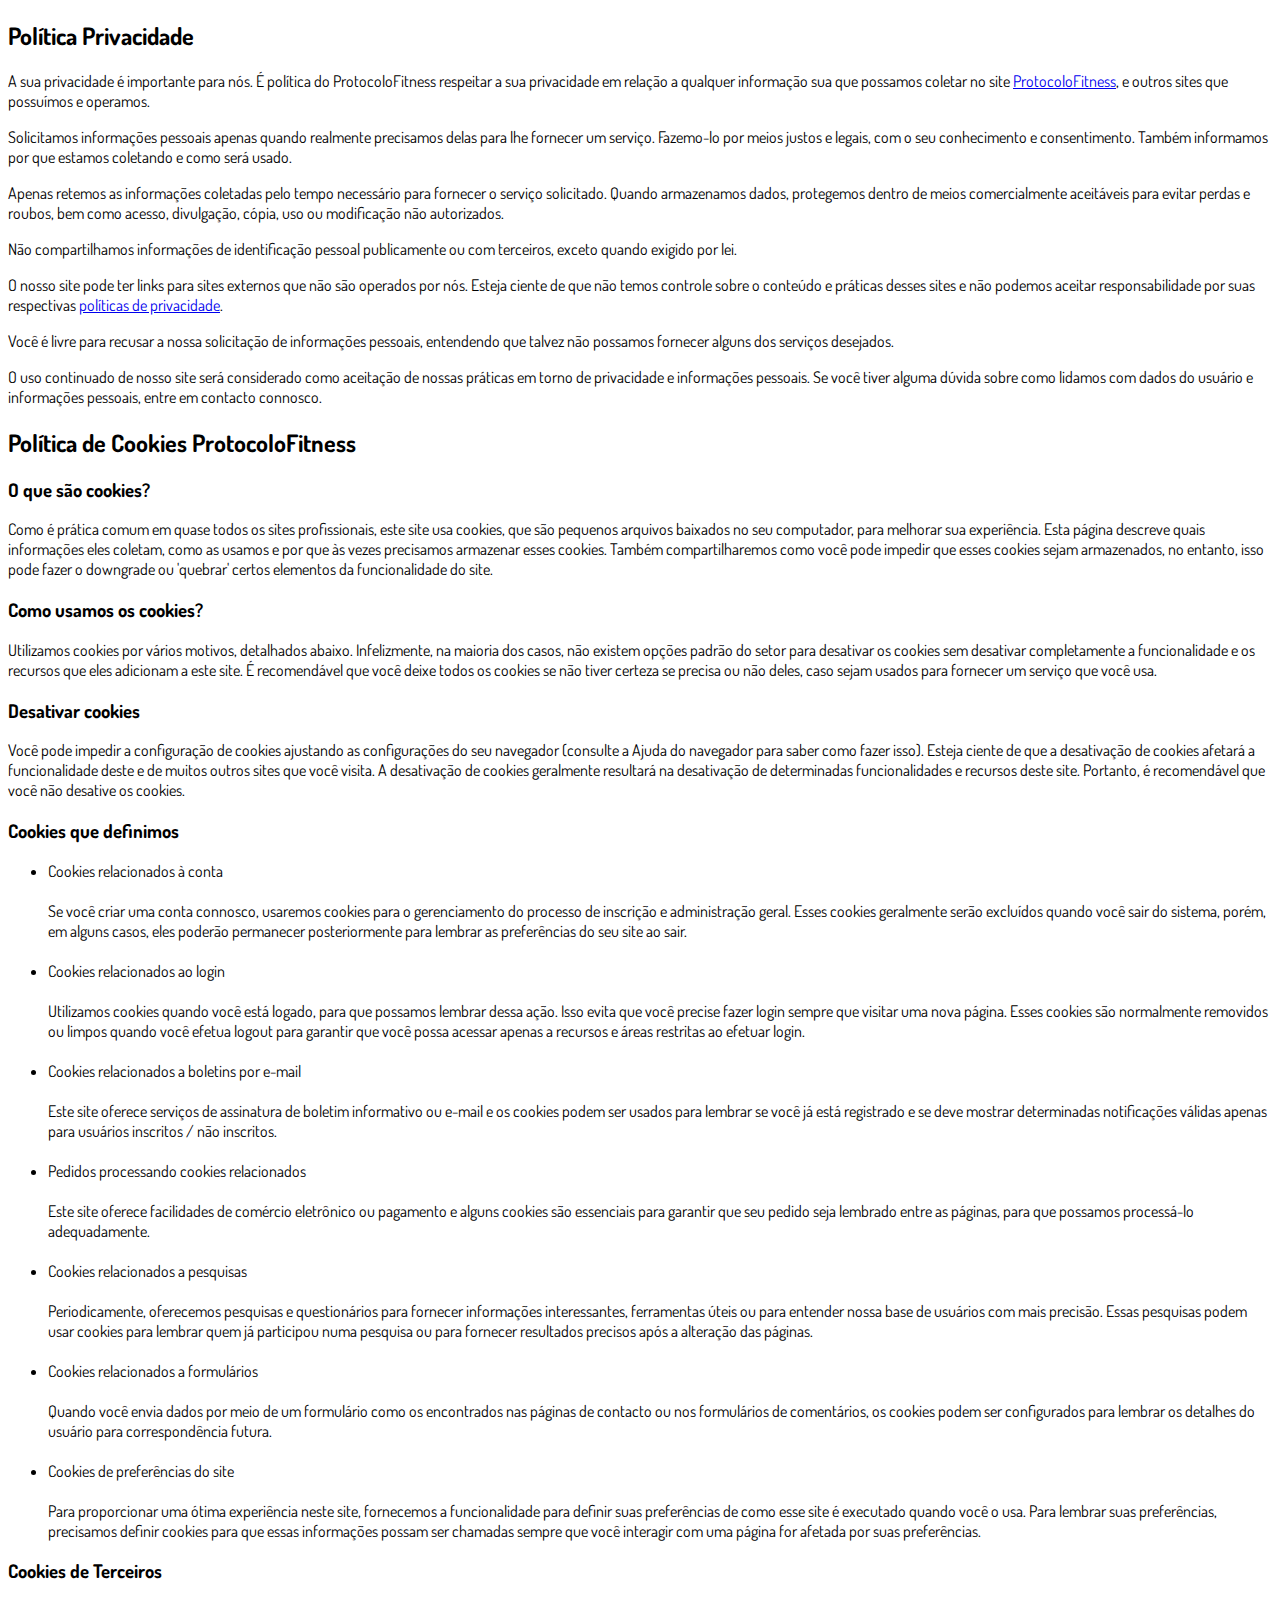
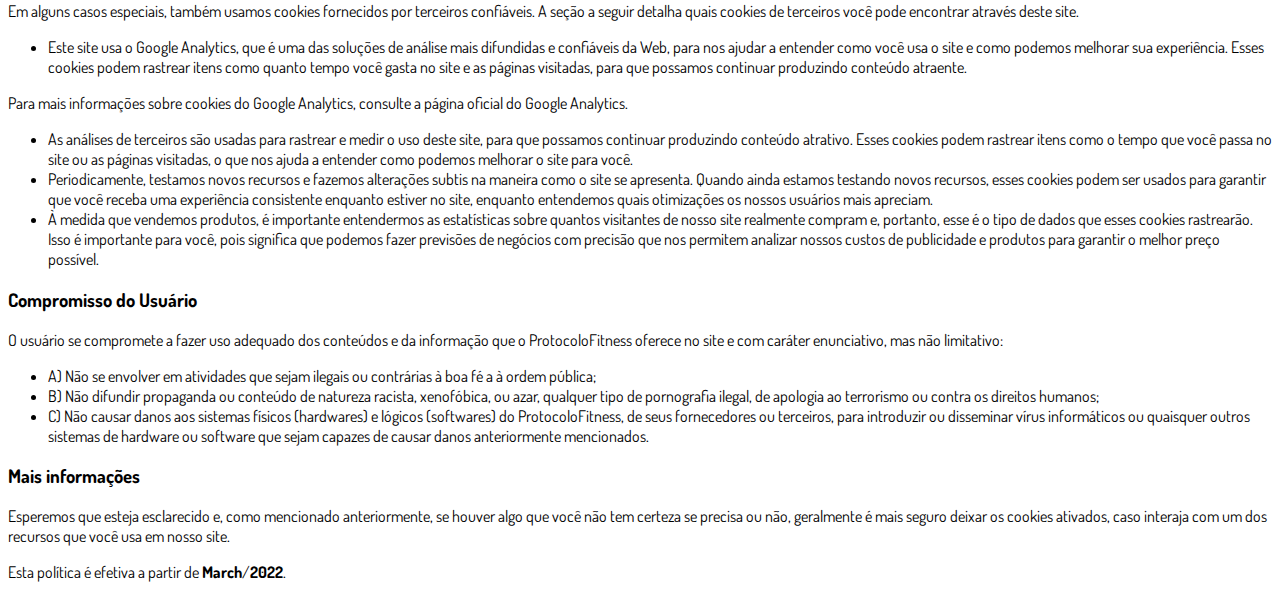
<file: privacidade.html>
<!DOCTYPE html>
<html lang="pt-br">
  <head>
    <meta charset="utf-8">
    <meta name="viewport" content="width=device-width, initial-scale=1, shrink-to-fit=no">

    <link rel="stylesheet" href="https://stackpath.bootstrapcdn.com/bootstrap/4.1.3/css/bootstrap.min.css" integrity="sha384-MCw98/SFnGE8fJT3GXwEOngsV7Zt27NXFoaoApmYm81iuXoPkFOJwJ8ERdknLPMO" crossorigin="anonymous">

    <link rel="preconnect" href="https://fonts.googleapis.com">
    <link rel="preconnect" href="https://fonts.gstatic.com" crossorigin>
    <link href="https://fonts.googleapis.com/css2?family=Dosis:wght@200;300;400;500;600;700;800&display=swap" rel="stylesheet">
    
    <!-- Ícone da Página -->
    <link rel="shortcut icon" type="image/jpg" href="./assets/img/favicon.png">

    <!-- Meta Pixel Code -->
    <script>
        !function(f,b,e,v,n,t,s)
        {if(f.fbq)return;n=f.fbq=function(){n.callMethod?
        n.callMethod.apply(n,arguments):n.queue.push(arguments)};
        if(!f._fbq)f._fbq=n;n.push=n;n.loaded=!0;n.version='2.0';
        n.queue=[];t=b.createElement(e);t.async=!0;
        t.src=v;s=b.getElementsByTagName(e)[0];
        s.parentNode.insertBefore(t,s)}(window, document,'script',
        'https://connect.facebook.net/en_US/fbevents.js');
        fbq('init', '1136349770472766');
        fbq('track', 'PageView');
      </script>
      <noscript><img height="1" width="1" style="display:none"
        src="https://www.facebook.com/tr?id=1136349770472766&ev=AddToCartw&noscript=1"
      />
    </noscript>

    <!-- Título da Página -->
    <title>Política de Privacidade | ProtocoloFitness</title>
    
    <style type="text/css">
      body {
        font-family: 'Dosis', sans-serif;
      }
    </style>

  </head>
  <body>
    
    <div class="container py-5">
      <div class="row justify-content-center">
        <div class="col-lg-8">
          <h2>Política Privacidade</h2>                    <p>A sua privacidade é importante para nós. É política do ProtocoloFitness respeitar a sua privacidade em relação a qualquer informação sua que possamos coletar no site <a href="https://protocolofitness.com/">ProtocoloFitness</a>, e outros sites que possuímos e operamos.</p>                    <p>Solicitamos informações pessoais apenas quando realmente precisamos delas para lhe fornecer um serviço. Fazemo-lo por meios justos e legais, com o seu conhecimento e consentimento. Também informamos por que estamos coletando e como será usado.                    </p>                    <p>Apenas retemos as informações coletadas pelo tempo necessário para fornecer o serviço solicitado. Quando armazenamos dados, protegemos dentro de meios comercialmente aceitáveis ​​para evitar perdas e roubos, bem como acesso, divulgação, cópia, uso ou                        modificação não autorizados.</p>                    <p>Não compartilhamos informações de identificação pessoal publicamente ou com terceiros, exceto quando exigido por lei.</p>                    <p>O nosso site pode ter links para sites externos que não são operados por nós. Esteja ciente de que não temos controle sobre o conteúdo e práticas desses sites e não podemos aceitar responsabilidade por suas respectivas <a href='https://politicaprivacidade.com' target='_BLANK'>políticas de privacidade</a>.                    </p>                    <p>Você é livre para recusar a nossa solicitação de informações pessoais, entendendo que talvez não possamos fornecer alguns dos serviços desejados.</p>                    <p>O uso continuado de nosso site será considerado como aceitação de nossas práticas em torno de privacidade e informações pessoais. Se você tiver alguma dúvida sobre como lidamos com dados do usuário e informações pessoais, entre em contacto connosco.</p>                    <h2>Política de Cookies ProtocoloFitness</h2>                    <h3>O que são cookies?</h3>                    <p>Como é prática comum em quase todos os sites profissionais, este site usa cookies, que são pequenos arquivos baixados no seu computador, para melhorar sua experiência. Esta página descreve quais informações eles coletam, como as usamos e por que às vezes                        precisamos armazenar esses cookies. Também compartilharemos como você pode impedir que esses cookies sejam armazenados, no entanto, isso pode fazer o downgrade ou 'quebrar' certos elementos da funcionalidade do site.</p>                    <h3>Como usamos os cookies?</h3>                    <p>Utilizamos cookies por vários motivos, detalhados abaixo. Infelizmente, na maioria dos casos, não existem opções padrão do setor para desativar os cookies sem desativar completamente a funcionalidade e os recursos que eles adicionam a este site. É recomendável                        que você deixe todos os cookies se não tiver certeza se precisa ou não deles, caso sejam usados ​​para fornecer um serviço que você usa.</p>                    <h3>Desativar cookies</h3>                    <p>Você pode impedir a configuração de cookies ajustando as configurações do seu navegador (consulte a Ajuda do navegador para saber como fazer isso). Esteja ciente de que a desativação de cookies afetará a funcionalidade deste e de muitos outros sites que                        você visita. A desativação de cookies geralmente resultará na desativação de determinadas funcionalidades e recursos deste site. Portanto, é recomendável que você não desative os cookies.</p>                    <h3>Cookies que definimos</h3>                    <ul>                        <li>                            Cookies relacionados à conta<br><br> Se você criar uma conta connosco, usaremos cookies para o gerenciamento do processo de inscrição e administração geral. Esses cookies geralmente serão excluídos quando você sair do sistema, porém, em alguns                            casos, eles poderão permanecer posteriormente para lembrar as preferências do seu site ao sair.<br><br>                        </li>                        <li>                            Cookies relacionados ao login<br><br> Utilizamos cookies quando você está logado, para que possamos lembrar dessa ação. Isso evita que você precise fazer login sempre que visitar uma nova página. Esses cookies são normalmente removidos ou limpos                            quando você efetua logout para garantir que você possa acessar apenas a recursos e áreas restritas ao efetuar login.<br><br>                        </li>                        <li>                            Cookies relacionados a boletins por e-mail<br><br> Este site oferece serviços de assinatura de boletim informativo ou e-mail e os cookies podem ser usados ​​para lembrar se você já está registrado e se deve mostrar determinadas notificações                            válidas apenas para usuários inscritos / não inscritos.<br><br>                        </li>                        <li>                            Pedidos processando cookies relacionados<br><br> Este site oferece facilidades de comércio eletrônico ou pagamento e alguns cookies são essenciais para garantir que seu pedido seja lembrado entre as páginas, para que possamos processá-lo adequadamente.<br><br>                        </li>                        <li>                            Cookies relacionados a pesquisas<br><br> Periodicamente, oferecemos pesquisas e questionários para fornecer informações interessantes, ferramentas úteis ou para entender nossa base de usuários com mais precisão. Essas pesquisas podem usar cookies                            para lembrar quem já participou numa pesquisa ou para fornecer resultados precisos após a alteração das páginas.<br><br>                        </li>                        <li>                            Cookies relacionados a formulários<br><br> Quando você envia dados por meio de um formulário como os encontrados nas páginas de contacto ou nos formulários de comentários, os cookies podem ser configurados para lembrar os detalhes do usuário                            para correspondência futura.<br><br>                        </li>                        <li>                            Cookies de preferências do site<br><br> Para proporcionar uma ótima experiência neste site, fornecemos a funcionalidade para definir suas preferências de como esse site é executado quando você o usa. Para lembrar suas preferências, precisamos                            definir cookies para que essas informações possam ser chamadas sempre que você interagir com uma página for afetada por suas preferências.<br>                        </li>                    </ul>                    <h3>Cookies de Terceiros</h3>                    <p>Em alguns casos especiais, também usamos cookies fornecidos por terceiros confiáveis. A seção a seguir detalha quais cookies de terceiros você pode encontrar através deste site.</p>                    <ul>                        <li>                            Este site usa o Google Analytics, que é uma das soluções de análise mais difundidas e confiáveis ​​da Web, para nos ajudar a entender como você usa o site e como podemos melhorar sua experiência. Esses cookies podem rastrear itens como quanto tempo                            você gasta no site e as páginas visitadas, para que possamos continuar produzindo conteúdo atraente.                        </li>                    </ul>                    <p>Para mais informações sobre cookies do Google Analytics, consulte a página oficial do Google Analytics.</p>                    <ul>                        <li>                            As análises de terceiros são usadas para rastrear e medir o uso deste site, para que possamos continuar produzindo conteúdo atrativo. Esses cookies podem rastrear itens como o tempo que você passa no site ou as páginas visitadas, o que nos ajuda a entender                            como podemos melhorar o site para você.</li>                        <li>                            Periodicamente, testamos novos recursos e fazemos alterações subtis na maneira como o site se apresenta. Quando ainda estamos testando novos recursos, esses cookies podem ser usados ​​para garantir que você receba uma experiência consistente enquanto                            estiver no site, enquanto entendemos quais otimizações os nossos usuários mais apreciam.</li>                        <li>                            À medida que vendemos produtos, é importante entendermos as estatísticas sobre quantos visitantes de nosso site realmente compram e, portanto, esse é o tipo de dados que esses cookies rastrearão. Isso é importante para você, pois significa que podemos                            fazer previsões de negócios com precisão que nos permitem analizar nossos custos de publicidade e produtos para garantir o melhor preço possível.</li>                                            </ul>                    <h3>Compromisso do Usuário</h3>                                <p>O usuário se compromete a fazer uso adequado dos conteúdos e da informação que o ProtocoloFitness oferece no site e com caráter enunciativo, mas não limitativo:</p>                                        <ul>                        <li>A) Não se envolver em atividades que sejam ilegais ou contrárias à boa fé a à ordem pública;</li>                        <li>B) Não difundir propaganda ou conteúdo de natureza racista, xenofóbica, ou azar, qualquer tipo de pornografia ilegal, de apologia ao terrorismo ou contra os direitos humanos;</li>                        <li>C) Não causar danos aos sistemas físicos (hardwares) e lógicos (softwares) do ProtocoloFitness, de seus fornecedores ou terceiros, para introduzir ou disseminar vírus informáticos ou quaisquer outros sistemas de hardware ou software que sejam capazes de causar danos anteriormente mencionados.</li>                    </ul>                                        <h3>Mais informações</h3>                    <p>Esperemos que esteja esclarecido e, como mencionado anteriormente, se houver algo que você não tem certeza se precisa ou não, geralmente é mais seguro deixar os cookies ativados, caso interaja com um dos recursos que você usa em nosso site.</p>                    <p>Esta política é efetiva a partir de <strong>March</strong>/<strong>2022</strong>.</p>
        </div>
      </div>
    </div>

    <script src="https://code.jquery.com/jquery-3.3.1.slim.min.js" integrity="sha384-q8i/X+965DzO0rT7abK41JStQIAqVgRVzpbzo5smXKp4YfRvH+8abtTE1Pi6jizo" crossorigin="anonymous"></script>
    <script src="https://cdnjs.cloudflare.com/ajax/libs/popper.js/1.14.3/umd/popper.min.js" integrity="sha384-ZMP7rVo3mIykV+2+9J3UJ46jBk0WLaUAdn689aCwoqbBJiSnjAK/l8WvCWPIPm49" crossorigin="anonymous"></script>
    <script src="https://stackpath.bootstrapcdn.com/bootstrap/4.1.3/js/bootstrap.min.js" integrity="sha384-ChfqqxuZUCnJSK3+MXmPNIyE6ZbWh2IMqE241rYiqJxyMiZ6OW/JmZQ5stwEULTy" crossorigin="anonymous"></script>
  </body>
</html>
</file>
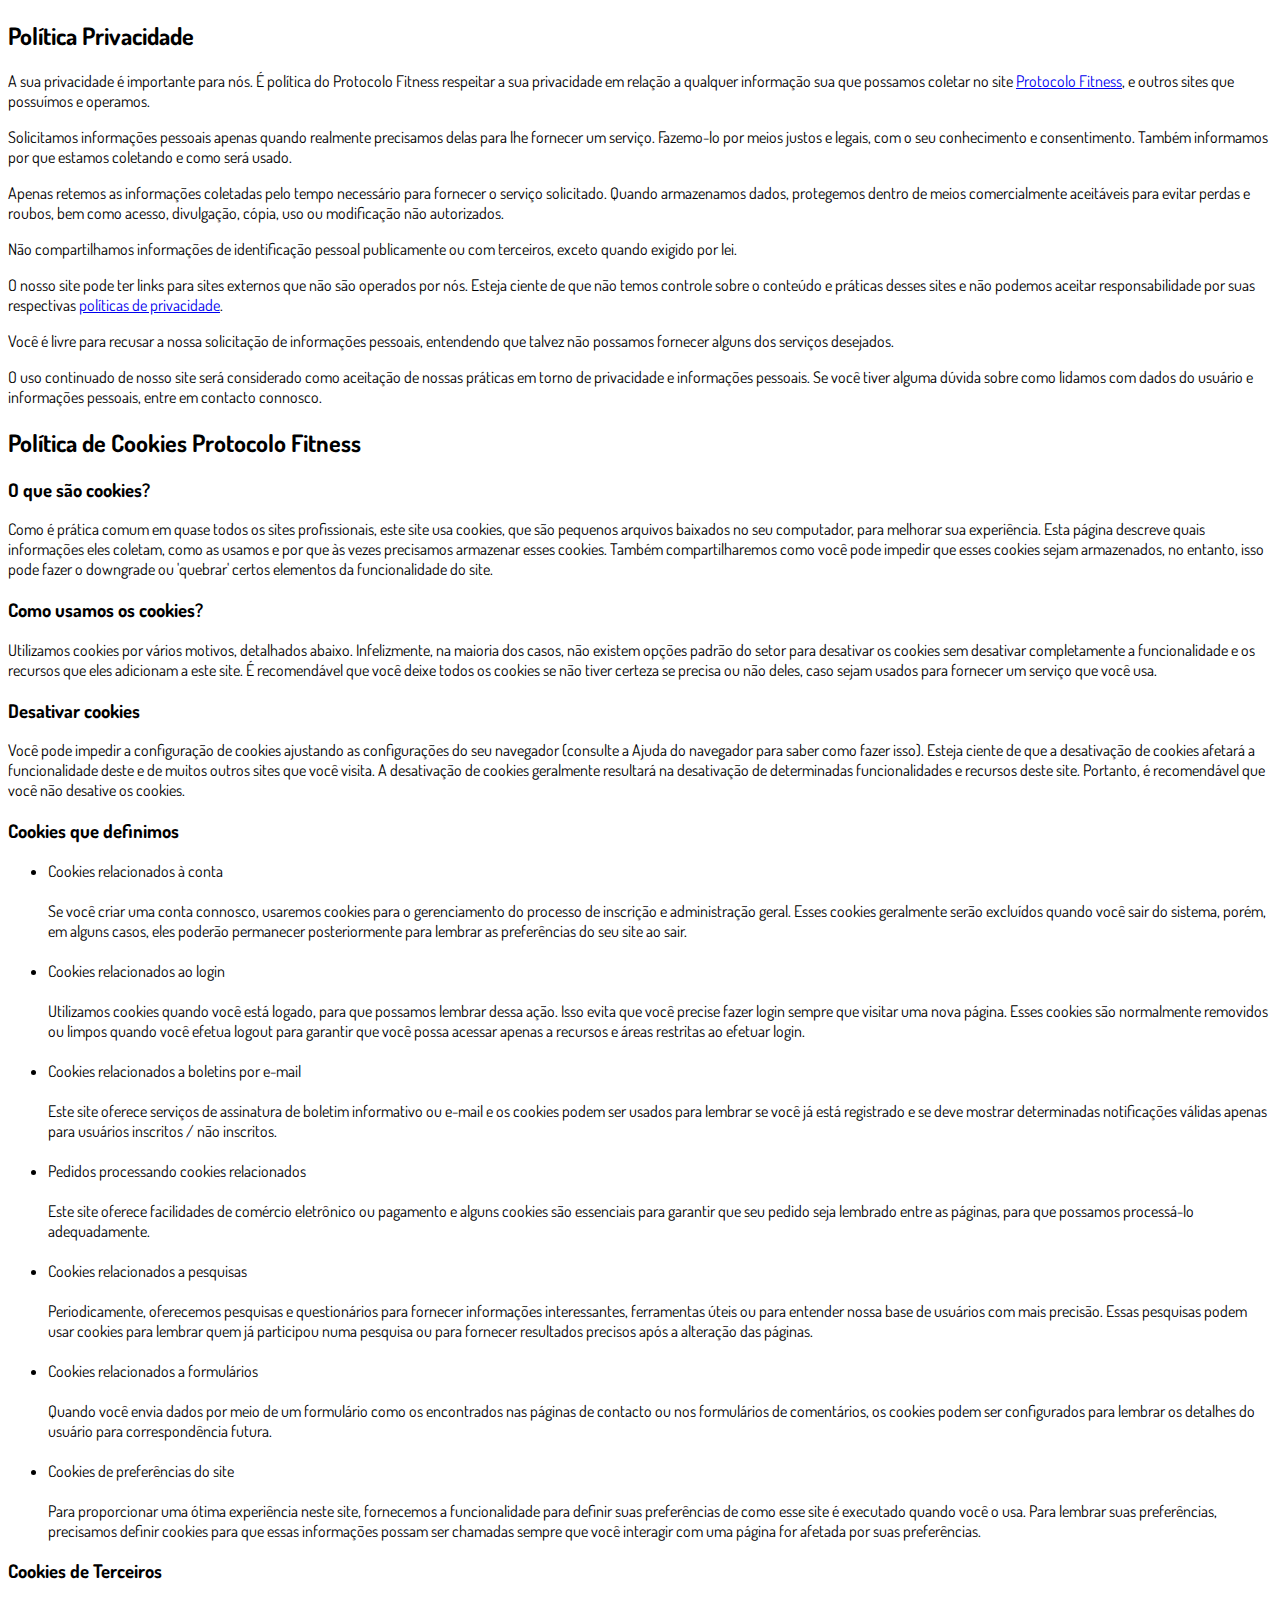
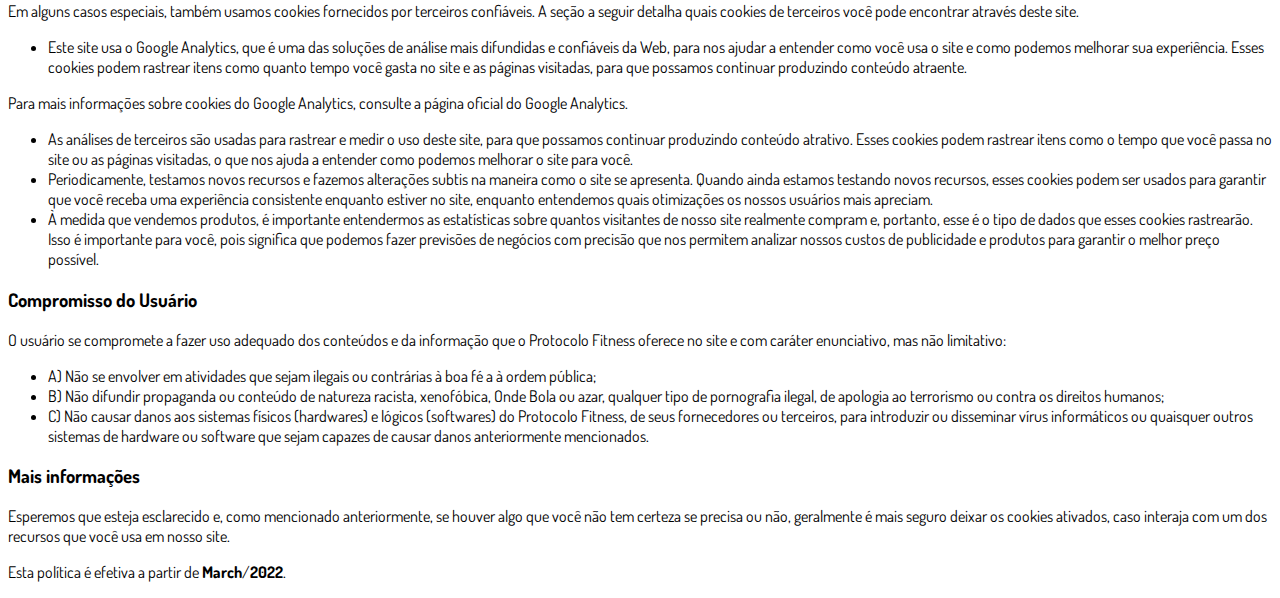
<file: timer/privacidade.html>
<!DOCTYPE html>
<html lang="pt-br">
  <head>
    <meta charset="utf-8">
    <meta name="viewport" content="width=device-width, initial-scale=1, shrink-to-fit=no">

    <link rel="stylesheet" href="https://stackpath.bootstrapcdn.com/bootstrap/4.1.3/css/bootstrap.min.css" integrity="sha384-MCw98/SFnGE8fJT3GXwEOngsV7Zt27NXFoaoApmYm81iuXoPkFOJwJ8ERdknLPMO" crossorigin="anonymous">

    <link rel="preconnect" href="https://fonts.googleapis.com">
    <link rel="preconnect" href="https://fonts.gstatic.com" crossorigin>
    <link href="https://fonts.googleapis.com/css2?family=Dosis:wght@200;300;400;500;600;700;800&display=swap" rel="stylesheet">
    
    <!-- Ícone da Página -->
    <link rel="shortcut icon" type="image/jpg" href="./assets/img/favicon.png">

    <!-- Título da Página -->
    <title>Política de Privacidade | Protocolo Fitness</title>
    
    <style type="text/css">
      body {
        font-family: 'Dosis', sans-serif;
      }
    </style>

  </head>
  <body>
    
    <div class="container py-5">
      <div class="row justify-content-center">
        <div class="col-lg-8">
          <h2>Política Privacidade</h2>                    <p>A sua privacidade é importante para nós. É política do Protocolo Fitness respeitar a sua privacidade em relação a qualquer informação sua que possamos coletar no site <a href="https://protocolofitness.com/">Protocolo Fitness</a>, e outros sites que possuímos e operamos.</p>                    <p>Solicitamos informações pessoais apenas quando realmente precisamos delas para lhe fornecer um serviço. Fazemo-lo por meios justos e legais, com o seu conhecimento e consentimento. Também informamos por que estamos coletando e como será usado.                    </p>                    <p>Apenas retemos as informações coletadas pelo tempo necessário para fornecer o serviço solicitado. Quando armazenamos dados, protegemos dentro de meios comercialmente aceitáveis ​​para evitar perdas e roubos, bem como acesso, divulgação, cópia, uso ou                        modificação não autorizados.</p>                    <p>Não compartilhamos informações de identificação pessoal publicamente ou com terceiros, exceto quando exigido por lei.</p>                    <p>O nosso site pode ter links para sites externos que não são operados por nós. Esteja ciente de que não temos controle sobre o conteúdo e práticas desses sites e não podemos aceitar responsabilidade por suas respectivas <a href='https://politicaprivacidade.com' target='_BLANK'>políticas de privacidade</a>.                    </p>                    <p>Você é livre para recusar a nossa solicitação de informações pessoais, entendendo que talvez não possamos fornecer alguns dos serviços desejados.</p>                    <p>O uso continuado de nosso site será considerado como aceitação de nossas práticas em torno de privacidade e informações pessoais. Se você tiver alguma dúvida sobre como lidamos com dados do usuário e informações pessoais, entre em contacto connosco.</p>                    <h2>Política de Cookies Protocolo Fitness</h2>                    <h3>O que são cookies?</h3>                    <p>Como é prática comum em quase todos os sites profissionais, este site usa cookies, que são pequenos arquivos baixados no seu computador, para melhorar sua experiência. Esta página descreve quais informações eles coletam, como as usamos e por que às vezes                        precisamos armazenar esses cookies. Também compartilharemos como você pode impedir que esses cookies sejam armazenados, no entanto, isso pode fazer o downgrade ou 'quebrar' certos elementos da funcionalidade do site.</p>                    <h3>Como usamos os cookies?</h3>                    <p>Utilizamos cookies por vários motivos, detalhados abaixo. Infelizmente, na maioria dos casos, não existem opções padrão do setor para desativar os cookies sem desativar completamente a funcionalidade e os recursos que eles adicionam a este site. É recomendável                        que você deixe todos os cookies se não tiver certeza se precisa ou não deles, caso sejam usados ​​para fornecer um serviço que você usa.</p>                    <h3>Desativar cookies</h3>                    <p>Você pode impedir a configuração de cookies ajustando as configurações do seu navegador (consulte a Ajuda do navegador para saber como fazer isso). Esteja ciente de que a desativação de cookies afetará a funcionalidade deste e de muitos outros sites que                        você visita. A desativação de cookies geralmente resultará na desativação de determinadas funcionalidades e recursos deste site. Portanto, é recomendável que você não desative os cookies.</p>                    <h3>Cookies que definimos</h3>                    <ul>                        <li>                            Cookies relacionados à conta<br><br> Se você criar uma conta connosco, usaremos cookies para o gerenciamento do processo de inscrição e administração geral. Esses cookies geralmente serão excluídos quando você sair do sistema, porém, em alguns                            casos, eles poderão permanecer posteriormente para lembrar as preferências do seu site ao sair.<br><br>                        </li>                        <li>                            Cookies relacionados ao login<br><br> Utilizamos cookies quando você está logado, para que possamos lembrar dessa ação. Isso evita que você precise fazer login sempre que visitar uma nova página. Esses cookies são normalmente removidos ou limpos                            quando você efetua logout para garantir que você possa acessar apenas a recursos e áreas restritas ao efetuar login.<br><br>                        </li>                        <li>                            Cookies relacionados a boletins por e-mail<br><br> Este site oferece serviços de assinatura de boletim informativo ou e-mail e os cookies podem ser usados ​​para lembrar se você já está registrado e se deve mostrar determinadas notificações                            válidas apenas para usuários inscritos / não inscritos.<br><br>                        </li>                        <li>                            Pedidos processando cookies relacionados<br><br> Este site oferece facilidades de comércio eletrônico ou pagamento e alguns cookies são essenciais para garantir que seu pedido seja lembrado entre as páginas, para que possamos processá-lo adequadamente.<br><br>                        </li>                        <li>                            Cookies relacionados a pesquisas<br><br> Periodicamente, oferecemos pesquisas e questionários para fornecer informações interessantes, ferramentas úteis ou para entender nossa base de usuários com mais precisão. Essas pesquisas podem usar cookies                            para lembrar quem já participou numa pesquisa ou para fornecer resultados precisos após a alteração das páginas.<br><br>                        </li>                        <li>                            Cookies relacionados a formulários<br><br> Quando você envia dados por meio de um formulário como os encontrados nas páginas de contacto ou nos formulários de comentários, os cookies podem ser configurados para lembrar os detalhes do usuário                            para correspondência futura.<br><br>                        </li>                        <li>                            Cookies de preferências do site<br><br> Para proporcionar uma ótima experiência neste site, fornecemos a funcionalidade para definir suas preferências de como esse site é executado quando você o usa. Para lembrar suas preferências, precisamos                            definir cookies para que essas informações possam ser chamadas sempre que você interagir com uma página for afetada por suas preferências.<br>                        </li>                    </ul>                    <h3>Cookies de Terceiros</h3>                    <p>Em alguns casos especiais, também usamos cookies fornecidos por terceiros confiáveis. A seção a seguir detalha quais cookies de terceiros você pode encontrar através deste site.</p>                    <ul>                        <li>                            Este site usa o Google Analytics, que é uma das soluções de análise mais difundidas e confiáveis ​​da Web, para nos ajudar a entender como você usa o site e como podemos melhorar sua experiência. Esses cookies podem rastrear itens como quanto tempo                            você gasta no site e as páginas visitadas, para que possamos continuar produzindo conteúdo atraente.                        </li>                    </ul>                    <p>Para mais informações sobre cookies do Google Analytics, consulte a página oficial do Google Analytics.</p>                    <ul>                        <li>                            As análises de terceiros são usadas para rastrear e medir o uso deste site, para que possamos continuar produzindo conteúdo atrativo. Esses cookies podem rastrear itens como o tempo que você passa no site ou as páginas visitadas, o que nos ajuda a entender                            como podemos melhorar o site para você.</li>                        <li>                            Periodicamente, testamos novos recursos e fazemos alterações subtis na maneira como o site se apresenta. Quando ainda estamos testando novos recursos, esses cookies podem ser usados ​​para garantir que você receba uma experiência consistente enquanto                            estiver no site, enquanto entendemos quais otimizações os nossos usuários mais apreciam.</li>                        <li>                            À medida que vendemos produtos, é importante entendermos as estatísticas sobre quantos visitantes de nosso site realmente compram e, portanto, esse é o tipo de dados que esses cookies rastrearão. Isso é importante para você, pois significa que podemos                            fazer previsões de negócios com precisão que nos permitem analizar nossos custos de publicidade e produtos para garantir o melhor preço possível.</li>                                            </ul>                    <h3>Compromisso do Usuário</h3>                                <p>O usuário se compromete a fazer uso adequado dos conteúdos e da informação que o Protocolo Fitness oferece no site e com caráter enunciativo, mas não limitativo:</p>                                        <ul>                        <li>A) Não se envolver em atividades que sejam ilegais ou contrárias à boa fé a à ordem pública;</li>                        <li>B) Não difundir propaganda ou conteúdo de natureza racista, xenofóbica, <a style='color: inherit !important; text-decoration:none !important;' href='https://ondeapostar.pt/onde-da-a-bola/'>Onde Bola</a> ou azar, qualquer tipo de pornografia ilegal, de apologia ao terrorismo ou contra os direitos humanos;</li>                        <li>C) Não causar danos aos sistemas físicos (hardwares) e lógicos (softwares) do Protocolo Fitness, de seus fornecedores ou terceiros, para introduzir ou disseminar vírus informáticos ou quaisquer outros sistemas de hardware ou software que sejam capazes de causar danos anteriormente mencionados.</li>                    </ul>                                        <h3>Mais informações</h3>                    <p>Esperemos que esteja esclarecido e, como mencionado anteriormente, se houver algo que você não tem certeza se precisa ou não, geralmente é mais seguro deixar os cookies ativados, caso interaja com um dos recursos que você usa em nosso site.</p>                    <p>Esta política é efetiva a partir de <strong>March</strong>/<strong>2022</strong>.</p>
        </div>
      </div>
    </div>

    <script src="https://code.jquery.com/jquery-3.3.1.slim.min.js" integrity="sha384-q8i/X+965DzO0rT7abK41JStQIAqVgRVzpbzo5smXKp4YfRvH+8abtTE1Pi6jizo" crossorigin="anonymous"></script>
    <script src="https://cdnjs.cloudflare.com/ajax/libs/popper.js/1.14.3/umd/popper.min.js" integrity="sha384-ZMP7rVo3mIykV+2+9J3UJ46jBk0WLaUAdn689aCwoqbBJiSnjAK/l8WvCWPIPm49" crossorigin="anonymous"></script>
    <script src="https://stackpath.bootstrapcdn.com/bootstrap/4.1.3/js/bootstrap.min.js" integrity="sha384-ChfqqxuZUCnJSK3+MXmPNIyE6ZbWh2IMqE241rYiqJxyMiZ6OW/JmZQ5stwEULTy" crossorigin="anonymous"></script>
  </body>
</html>
</file>
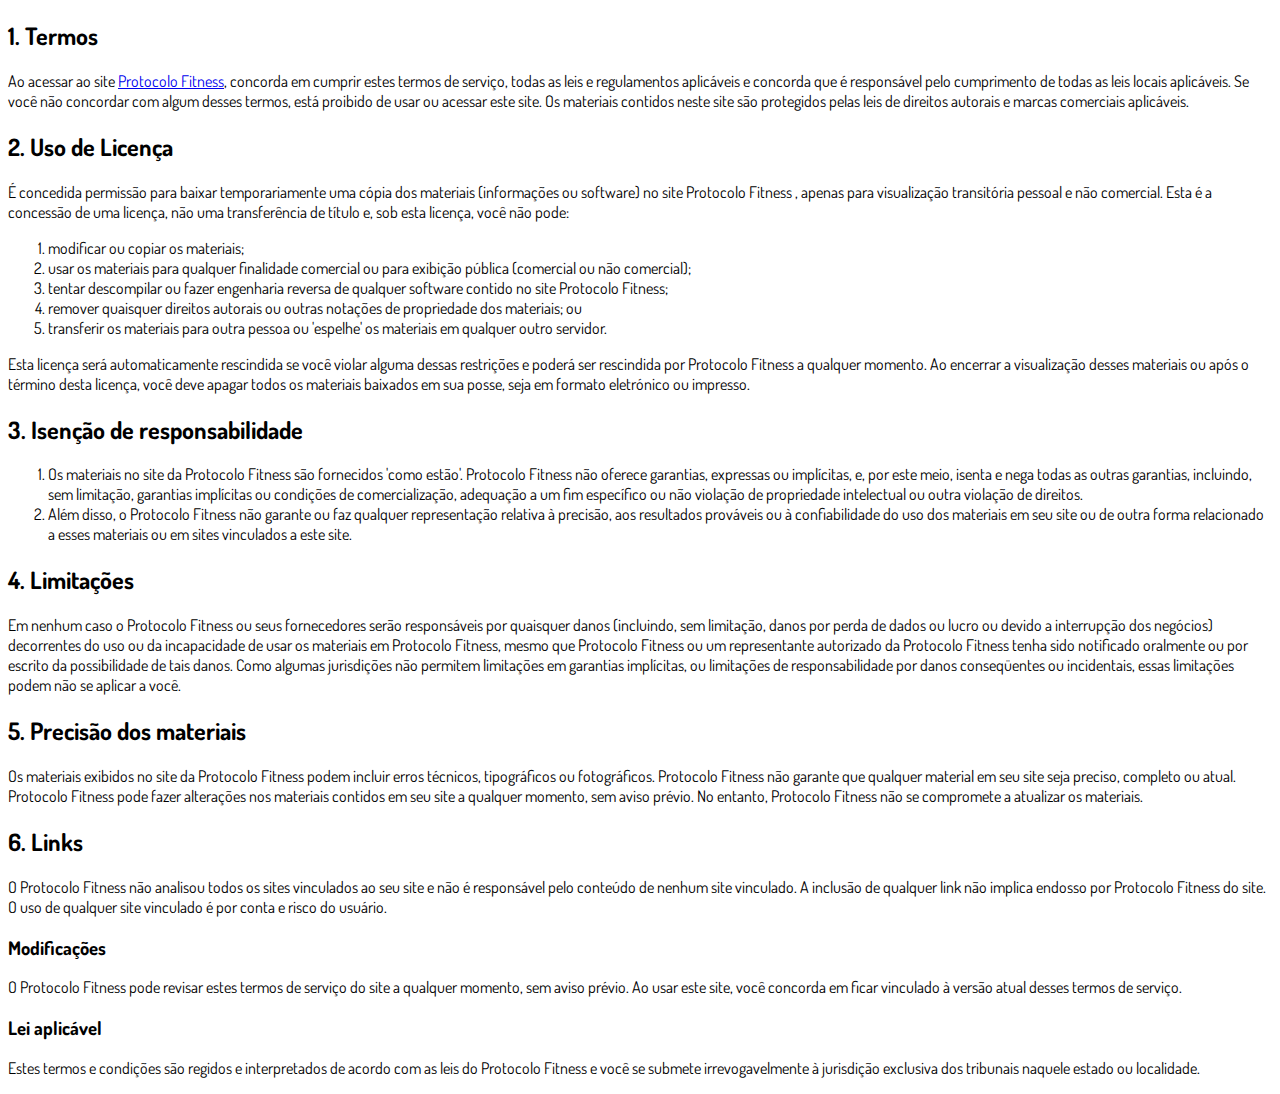
<file: timer/termos.html>
<!DOCTYPE html>
<html lang="pt-br">
  <head>
    <meta charset="utf-8">
    <meta name="viewport" content="width=device-width, initial-scale=1, shrink-to-fit=no">

    <link rel="stylesheet" href="https://stackpath.bootstrapcdn.com/bootstrap/4.1.3/css/bootstrap.min.css" integrity="sha384-MCw98/SFnGE8fJT3GXwEOngsV7Zt27NXFoaoApmYm81iuXoPkFOJwJ8ERdknLPMO" crossorigin="anonymous">

    <link rel="preconnect" href="https://fonts.googleapis.com">
    <link rel="preconnect" href="https://fonts.gstatic.com" crossorigin>
    <link href="https://fonts.googleapis.com/css2?family=Dosis:wght@200;300;400;500;600;700;800&display=swap" rel="stylesheet">
    
    <!-- Ícone da Página -->
    <link rel="shortcut icon" type="image/jpg" href="./assets/img/favicon.png">

    <!-- Título da Página -->
    <title>Termos de Uso | Protocolo Fitness</title>
    
    <style type="text/css">
      body {
        font-family: 'Dosis', sans-serif;
      }
    </style>

  </head>
  <body>
    
    <div class="container py-5">
      <div class="row justify-content-center">
        <div class="col-lg-8">
          <h2>1. Termos</h2>            <p>Ao acessar ao site <a href='#'>Protocolo Fitness</a>, concorda em cumprir estes termos de serviço, todas as leis e regulamentos aplicáveis ​​e concorda que é responsável pelo cumprimento de todas as leis locais aplicáveis. Se você não concordar com algum                desses termos, está proibido de usar ou acessar este site. Os materiais contidos neste site são protegidos pelas leis de direitos autorais e marcas comerciais aplicáveis.</p>            <h2>2. Uso de Licença</h2>            <p>É concedida permissão para baixar temporariamente uma cópia dos materiais (informações ou software) no site Protocolo Fitness , apenas para visualização transitória pessoal e não comercial. Esta é a concessão de uma licença, não uma transferência de título e,                sob esta licença, você não pode: </p>            <ol>            <li>modificar ou copiar os materiais;  </li>            <li>usar os materiais para qualquer finalidade comercial ou para exibição pública (comercial ou não comercial);  </li>            <li>tentar descompilar ou fazer engenharia reversa de qualquer software contido no site Protocolo Fitness;  </li>            <li>remover quaisquer direitos autorais ou outras notações de propriedade dos materiais; ou  </li>            <li>transferir os materiais para outra pessoa ou 'espelhe' os materiais em qualquer outro servidor.</li>            </ol>            <p>Esta licença será automaticamente rescindida se você violar alguma dessas restrições e poderá ser rescindida por Protocolo Fitness a qualquer momento. Ao encerrar a visualização desses materiais ou após o término desta licença, você deve apagar todos os materiais                baixados em sua posse, seja em formato eletrónico ou impresso.</p>            <h2>3. Isenção de responsabilidade</h2>            <ol>            <li>Os materiais no site da Protocolo Fitness são fornecidos 'como estão'. Protocolo Fitness não oferece garantias, expressas ou implícitas, e, por este meio, isenta e nega todas as outras garantias, incluindo, sem limitação, garantias implícitas ou condições de comercialização,            adequação a um fim específico ou não violação de propriedade intelectual ou outra violação de direitos. </li>            <li>Além disso, o Protocolo Fitness não garante ou faz qualquer representação relativa à precisão, aos resultados prováveis ​​ou à confiabilidade do uso dos            materiais em seu site ou de outra forma relacionado a esses materiais ou em sites vinculados a este site.</li>            </ol>            <h2>4. Limitações</h2>            <p>Em nenhum caso o Protocolo Fitness ou seus fornecedores serão responsáveis ​​por quaisquer danos (incluindo, sem limitação, danos por perda de dados ou lucro ou devido a interrupção dos negócios) decorrentes do uso ou da incapacidade de usar os materiais em Protocolo Fitness,                mesmo que Protocolo Fitness ou um representante autorizado da Protocolo Fitness tenha sido notificado oralmente ou por escrito da possibilidade de tais danos. Como algumas jurisdições não permitem limitações em garantias implícitas, ou limitações de responsabilidade                por danos conseqüentes ou incidentais, essas limitações podem não se aplicar a você.</p>            <h2>5. Precisão dos materiais</h2>            <p>Os materiais exibidos no site da Protocolo Fitness podem incluir erros técnicos, tipográficos ou fotográficos. Protocolo Fitness não garante que qualquer material em seu site seja preciso, completo ou atual. Protocolo Fitness pode fazer alterações nos materiais contidos em seu                site a qualquer momento, sem aviso prévio. No entanto, Protocolo Fitness não se compromete a atualizar os materiais.</p>            <h2>6. Links</h2>            <p>O Protocolo Fitness não analisou todos os sites vinculados ao seu site e não é responsável pelo conteúdo de nenhum site vinculado. A inclusão de qualquer link não implica endosso por Protocolo Fitness do site. O uso de qualquer site vinculado é por conta e risco do usuário.</p>            </p>            <h3>Modificações</h3>            <p>O Protocolo Fitness pode revisar estes termos de serviço do site a qualquer momento, sem aviso prévio. Ao usar este site, você concorda em ficar vinculado à versão atual desses termos de serviço.</p>            <h3>Lei aplicável</h3>            <p>Estes termos e condições são regidos e interpretados de acordo com as leis do Protocolo Fitness e você se submete irrevogavelmente à jurisdição exclusiva dos tribunais naquele estado ou localidade.</p>
        </div>
      </div>
    </div>

    <script src="https://code.jquery.com/jquery-3.3.1.slim.min.js" integrity="sha384-q8i/X+965DzO0rT7abK41JStQIAqVgRVzpbzo5smXKp4YfRvH+8abtTE1Pi6jizo" crossorigin="anonymous"></script>
    <script src="https://cdnjs.cloudflare.com/ajax/libs/popper.js/1.14.3/umd/popper.min.js" integrity="sha384-ZMP7rVo3mIykV+2+9J3UJ46jBk0WLaUAdn689aCwoqbBJiSnjAK/l8WvCWPIPm49" crossorigin="anonymous"></script>
    <script src="https://stackpath.bootstrapcdn.com/bootstrap/4.1.3/js/bootstrap.min.js" integrity="sha384-ChfqqxuZUCnJSK3+MXmPNIyE6ZbWh2IMqE241rYiqJxyMiZ6OW/JmZQ5stwEULTy" crossorigin="anonymous"></script>
  </body>
</html>
</file>
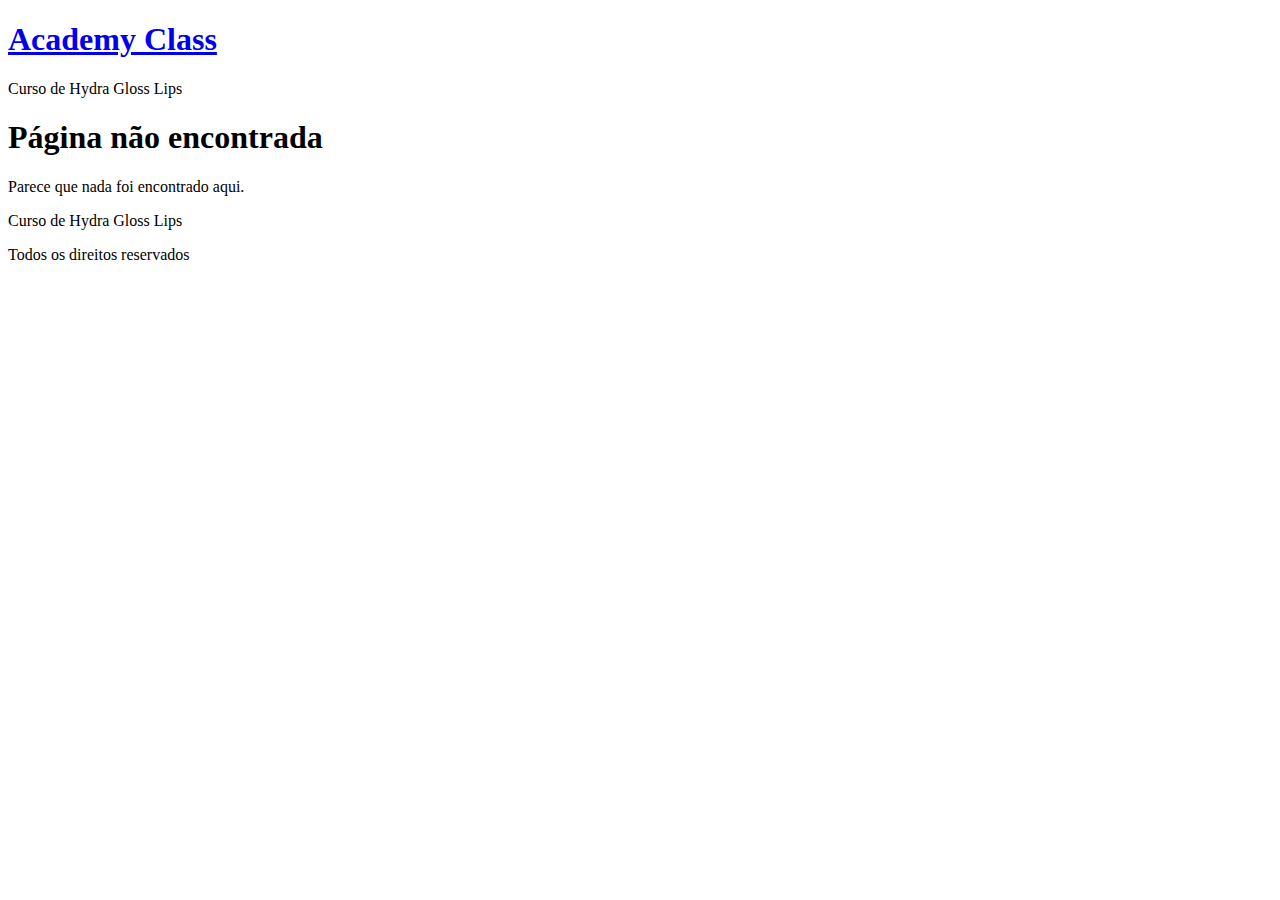
<file: curso-hydra-gloss/hydra-sabado-fb-vsl-lp2/b.html>
<!doctype html>
<html lang="pt-BR">
<head>
	<meta charset="UTF-8">
		<meta name="viewport" content="width=device-width, initial-scale=1">
	<link rel="profile" href="https://gmpg.org/xfn/11">
	<title>Página não encontrada &#8211; Academy Class</title>
<meta name='robots' content='max-image-preview:large' />
<link href='https://fonts.gstatic.com' crossorigin rel='preconnect' />
<link rel="alternate" type="application/rss+xml" title="Feed para Academy Class &raquo;" href="https://academyclasshydralips.com.br/feed/" />
<link rel="alternate" type="application/rss+xml" title="Feed de comentários para Academy Class &raquo;" href="https://academyclasshydralips.com.br/comments/feed/" />
<style type="text/css">
img.wp-smiley,
img.emoji {
	display: inline !important;
	border: none !important;
	box-shadow: none !important;
	height: 1em !important;
	width: 1em !important;
	margin: 0 0.07em !important;
	vertical-align: -0.1em !important;
	background: none !important;
	padding: 0 !important;
}
</style>
	<link rel='stylesheet' id='hello-elementor-css'  href='https://academyclasshydralips.com.br/wp-content/themes/hello-elementor/style.min.css?ver=2.5.0' type='text/css' media='all' />
<link rel='stylesheet' id='hello-elementor-theme-style-css'  href='https://academyclasshydralips.com.br/wp-content/themes/hello-elementor/theme.min.css?ver=2.5.0' type='text/css' media='all' />
<link rel='stylesheet' id='elementor-frontend-css'  href='https://academyclasshydralips.com.br/wp-content/plugins/elementor/assets/css/frontend-lite.min.css?ver=3.6.5' type='text/css' media='all' />
<link rel='stylesheet' id='elementor-post-11-css'  href='https://academyclasshydralips.com.br/wp-content/uploads/elementor/css/post-11.css?ver=1651093043' type='text/css' media='all' />
<link rel='stylesheet' id='elementor-icons-css'  href='https://academyclasshydralips.com.br/wp-content/plugins/elementor/assets/lib/eicons/css/elementor-icons.min.css?ver=5.15.0' type='text/css' media='all' />
<link rel='stylesheet' id='elementor-pro-css'  href='https://academyclasshydralips.com.br/wp-content/plugins/elementor-pro/assets/css/frontend-lite.min.css?ver=3.6.5' type='text/css' media='all' />
<link rel='stylesheet' id='elementor-global-css'  href='https://academyclasshydralips.com.br/wp-content/uploads/elementor/css/global.css?ver=1651093043' type='text/css' media='all' />
<link rel='stylesheet' id='google-fonts-1-css'  href='https://fonts.googleapis.com/css?family=Roboto%3A100%2C100italic%2C200%2C200italic%2C300%2C300italic%2C400%2C400italic%2C500%2C500italic%2C600%2C600italic%2C700%2C700italic%2C800%2C800italic%2C900%2C900italic%7CRoboto+Slab%3A100%2C100italic%2C200%2C200italic%2C300%2C300italic%2C400%2C400italic%2C500%2C500italic%2C600%2C600italic%2C700%2C700italic%2C800%2C800italic%2C900%2C900italic&#038;display=auto&#038;ver=6.0' type='text/css' media='all' />
<script type='text/javascript' src='https://academyclasshydralips.com.br/wp-includes/js/jquery/jquery.min.js?ver=3.6.0' id='jquery-core-js'></script>
<script type='text/javascript' src='https://academyclasshydralips.com.br/wp-includes/js/jquery/jquery-migrate.min.js?ver=3.3.2' id='jquery-migrate-js'></script>
<link rel="https://api.w.org/" href="https://academyclasshydralips.com.br/wp-json/" /><link rel="EditURI" type="application/rsd+xml" title="RSD" href="https://academyclasshydralips.com.br/xmlrpc.php?rsd" />
<link rel="wlwmanifest" type="application/wlwmanifest+xml" href="https://academyclasshydralips.com.br/wp-includes/wlwmanifest.xml" /> 
<meta name="generator" content="WordPress 6.0" />
<!-- Google Tag Manager -->
<script>(function(w,d,s,l,i){w[l]=w[l]||[];w[l].push({'gtm.start':
new Date().getTime(),event:'gtm.js'});var f=d.getElementsByTagName(s)[0],
j=d.createElement(s),dl=l!='dataLayer'?'&l='+l:'';j.async=true;j.src=
'https://www.googletagmanager.com/gtm.js?id='+i+dl;f.parentNode.insertBefore(j,f);
})(window,document,'script','dataLayer','GTM-KBPT6D9');</script>
<!-- End Google Tag Manager -->
<script>
!function (w, d, t) {
  w.TiktokAnalyticsObject=t;var ttq=w[t]=w[t]||[];ttq.methods=["page","track","identify","instances","debug","on","off","once","ready","alias","group","enableCookie","disableCookie"],ttq.setAndDefer=function(t,e){t[e]=function(){t.push([e].concat(Array.prototype.slice.call(arguments,0)))}};for(var i=0;i<ttq.methods.length;i++)ttq.setAndDefer(ttq,ttq.methods[i]);ttq.instance=function(t){for(var e=ttq._i[t]||[],n=0;n<ttq.methods.length;n++)ttq.setAndDefer(e,ttq.methods[n]);return e},ttq.load=function(e,n){var i="https://analytics.tiktok.com/i18n/pixel/events.js";ttq._i=ttq._i||{},ttq._i[e]=[],ttq._i[e]._u=i,ttq._t=ttq._t||{},ttq._t[e]=+new Date,ttq._o=ttq._o||{},ttq._o[e]=n||{};var o=document.createElement("script");o.type="text/javascript",o.async=!0,o.src=i+"?sdkid="+e+"&lib="+t;var a=document.getElementsByTagName("script")[0];a.parentNode.insertBefore(o,a)};

  ttq.load('C8KMVFCO0T91FSTH314G');
  ttq.page();
}(window, document, 'ttq');
</script><script id="hotmart_launcher_script">
      (function(l,a,u,n,c,h,e,r){l['HotmartLauncherObject']=c;l[c]=l[c]function(){
      (l[c].q=l[c].q[]).push(arguments)},l[c].l=1*new Date();h=a.createElement(u),
      e=a.getElementsByTagName(u)[0];h.async=1;h.src=n;e.parentNode.insertBefore(h,e)
      })(window,document,'script','//launcher.hotmart.com/launcher.js','hot');

      hot('account','c5a7b05c-2024-353e-9fed-bb9e417d70bc');
    </script>
<!-- Lead Tracker -->
<script>
(function(l,d,t,r,c,k){
if(!l.lt){l.lt=l.lt||{_c:[]};
c=d.getElementsByTagName('head')[0];
k=d.createElement('script');k.async=1;
k.src=t;c.appendChild(k);}
l.ltq = l.ltq || function(k,v){l.lt._c.push([k,v])};

ltq('init', '4vK-4')
})(window,document,'//tag.ltrck.com.br/lt17344.js');
</script>
<!-- End Lead Tracker -->

<link rel="icon" href="https://academyclasshydralips.com.br/wp-content/uploads/2022/02/favicon.png" sizes="32x32" />
<link rel="icon" href="https://academyclasshydralips.com.br/wp-content/uploads/2022/02/favicon.png" sizes="192x192" />
<link rel="apple-touch-icon" href="https://academyclasshydralips.com.br/wp-content/uploads/2022/02/favicon.png" />
<meta name="msapplication-TileImage" content="https://academyclasshydralips.com.br/wp-content/uploads/2022/02/favicon.png" />
<noscript><style id="rocket-lazyload-nojs-css">.rll-youtube-player, [data-lazy-src]{display:none !important;}</style></noscript></head>
<body data-rsssl=1 class="error404 elementor-default elementor-kit-11">

<!-- Google Tag Manager (noscript) -->
<noscript><iframe src="https://www.googletagmanager.com/ns.html?id=GTM-KBPT6D9"
height="0" width="0" style="display:none;visibility:hidden"></iframe></noscript>
<!-- End Google Tag Manager (noscript) --><header id="site-header" class="site-header dynamic-header " role="banner">
	<div class="header-inner">
		<div class="site-branding show-title">
							<h1 class="site-title show">
					<a href="https://academyclasshydralips.com.br/" title="Inicial" rel="home">
						Academy Class					</a>
				</h1>
							<p class="site-description show ">
					Curso de Hydra Gloss Lips				</p>
					</div>

			</div>
</header>
<main id="content" class="site-main" role="main">
			<header class="page-header">
			<h1 class="entry-title">Página não encontrada</h1>
		</header>
		<div class="page-content">
		<p>Parece que nada foi encontrado aqui.</p>
	</div>

</main>
<footer id="site-footer" class="site-footer dynamic-footer footer-has-copyright" role="contentinfo">
	<div class="footer-inner">
		<div class="site-branding show-logo">
							<p class="site-description show">
					Curso de Hydra Gloss Lips				</p>
					</div>

		
					<div class="copyright show">
				<p>Todos os direitos reservados</p>
			</div>
			</div>
</footer>

<script type='text/javascript' id='rocket-browser-checker-js-after'>
"use strict";var _createClass=function(){function defineProperties(target,props){for(var i=0;i<props.length;i++){var descriptor=props[i];descriptor.enumerable=descriptor.enumerable||!1,descriptor.configurable=!0,"value"in descriptor&&(descriptor.writable=!0),Object.defineProperty(target,descriptor.key,descriptor)}}return function(Constructor,protoProps,staticProps){return protoProps&&defineProperties(Constructor.prototype,protoProps),staticProps&&defineProperties(Constructor,staticProps),Constructor}}();function _classCallCheck(instance,Constructor){if(!(instance instanceof Constructor))throw new TypeError("Cannot call a class as a function")}var RocketBrowserCompatibilityChecker=function(){function RocketBrowserCompatibilityChecker(options){_classCallCheck(this,RocketBrowserCompatibilityChecker),this.passiveSupported=!1,this._checkPassiveOption(this),this.options=!!this.passiveSupported&&options}return _createClass(RocketBrowserCompatibilityChecker,[{key:"_checkPassiveOption",value:function(self){try{var options={get passive(){return!(self.passiveSupported=!0)}};window.addEventListener("test",null,options),window.removeEventListener("test",null,options)}catch(err){self.passiveSupported=!1}}},{key:"initRequestIdleCallback",value:function(){!1 in window&&(window.requestIdleCallback=function(cb){var start=Date.now();return setTimeout(function(){cb({didTimeout:!1,timeRemaining:function(){return Math.max(0,50-(Date.now()-start))}})},1)}),!1 in window&&(window.cancelIdleCallback=function(id){return clearTimeout(id)})}},{key:"isDataSaverModeOn",value:function(){return"connection"in navigator&&!0===navigator.connection.saveData}},{key:"supportsLinkPrefetch",value:function(){var elem=document.createElement("link");return elem.relList&&elem.relList.supports&&elem.relList.supports("prefetch")&&window.IntersectionObserver&&"isIntersecting"in IntersectionObserverEntry.prototype}},{key:"isSlowConnection",value:function(){return"connection"in navigator&&"effectiveType"in navigator.connection&&("2g"===navigator.connection.effectiveType||"slow-2g"===navigator.connection.effectiveType)}}]),RocketBrowserCompatibilityChecker}();
</script>
<script type='text/javascript' id='rocket-preload-links-js-extra'>
/* <![CDATA[ */
var RocketPreloadLinksConfig = {"excludeUris":"\/(?:.+\/)?feed(?:\/(?:.+\/?)?)?$|\/(?:.+\/)?embed\/|\/(index\\.php\/)?wp\\-json(\/.*|$)|\/wp-admin|\/logout|\/wp-login.php|\/refer\/|\/go\/|\/recommend\/|\/recommends\/","usesTrailingSlash":"","imageExt":"jpg|jpeg|gif|png|tiff|bmp|webp|avif","fileExt":"jpg|jpeg|gif|png|tiff|bmp|webp|avif|php|pdf|html|htm","siteUrl":"https:\/\/academyclasshydralips.com.br","onHoverDelay":"100","rateThrottle":"3"};
/* ]]> */
</script>
<script type='text/javascript' id='rocket-preload-links-js-after'>
(function() {
"use strict";var r="function"==typeof Symbol&&"symbol"==typeof Symbol.iterator?function(e){return typeof e}:function(e){return e&&"function"==typeof Symbol&&e.constructor===Symbol&&e!==Symbol.prototype?"symbol":typeof e},e=function(){function i(e,t){for(var n=0;n<t.length;n++){var i=t[n];i.enumerable=i.enumerable||!1,i.configurable=!0,"value"in i&&(i.writable=!0),Object.defineProperty(e,i.key,i)}}return function(e,t,n){return t&&i(e.prototype,t),n&&i(e,n),e}}();function i(e,t){if(!(e instanceof t))throw new TypeError("Cannot call a class as a function")}var t=function(){function n(e,t){i(this,n),this.browser=e,this.config=t,this.options=this.browser.options,this.prefetched=new Set,this.eventTime=null,this.threshold=1111,this.numOnHover=0}return e(n,[{key:"init",value:function(){!this.browser.supportsLinkPrefetch()||this.browser.isDataSaverModeOn()||this.browser.isSlowConnection()||(this.regex={excludeUris:RegExp(this.config.excludeUris,"i"),images:RegExp(".("+this.config.imageExt+")$","i"),fileExt:RegExp(".("+this.config.fileExt+")$","i")},this._initListeners(this))}},{key:"_initListeners",value:function(e){-1<this.config.onHoverDelay&&document.addEventListener("mouseover",e.listener.bind(e),e.listenerOptions),document.addEventListener("mousedown",e.listener.bind(e),e.listenerOptions),document.addEventListener("touchstart",e.listener.bind(e),e.listenerOptions)}},{key:"listener",value:function(e){var t=e.target.closest("a"),n=this._prepareUrl(t);if(null!==n)switch(e.type){case"mousedown":case"touchstart":this._addPrefetchLink(n);break;case"mouseover":this._earlyPrefetch(t,n,"mouseout")}}},{key:"_earlyPrefetch",value:function(t,e,n){var i=this,r=setTimeout(function(){if(r=null,0===i.numOnHover)setTimeout(function(){return i.numOnHover=0},1e3);else if(i.numOnHover>i.config.rateThrottle)return;i.numOnHover++,i._addPrefetchLink(e)},this.config.onHoverDelay);t.addEventListener(n,function e(){t.removeEventListener(n,e,{passive:!0}),null!==r&&(clearTimeout(r),r=null)},{passive:!0})}},{key:"_addPrefetchLink",value:function(i){return this.prefetched.add(i.href),new Promise(function(e,t){var n=document.createElement("link");n.rel="prefetch",n.href=i.href,n.onload=e,n.onerror=t,document.head.appendChild(n)}).catch(function(){})}},{key:"_prepareUrl",value:function(e){if(null===e||"object"!==(void 0===e?"undefined":r(e))||!1 in e||-1===["http:","https:"].indexOf(e.protocol))return null;var t=e.href.substring(0,this.config.siteUrl.length),n=this._getPathname(e.href,t),i={original:e.href,protocol:e.protocol,origin:t,pathname:n,href:t+n};return this._isLinkOk(i)?i:null}},{key:"_getPathname",value:function(e,t){var n=t?e.substring(this.config.siteUrl.length):e;return n.startsWith("/")||(n="/"+n),this._shouldAddTrailingSlash(n)?n+"/":n}},{key:"_shouldAddTrailingSlash",value:function(e){return this.config.usesTrailingSlash&&!e.endsWith("/")&&!this.regex.fileExt.test(e)}},{key:"_isLinkOk",value:function(e){return null!==e&&"object"===(void 0===e?"undefined":r(e))&&(!this.prefetched.has(e.href)&&e.origin===this.config.siteUrl&&-1===e.href.indexOf("?")&&-1===e.href.indexOf("#")&&!this.regex.excludeUris.test(e.href)&&!this.regex.images.test(e.href))}}],[{key:"run",value:function(){"undefined"!=typeof RocketPreloadLinksConfig&&new n(new RocketBrowserCompatibilityChecker({capture:!0,passive:!0}),RocketPreloadLinksConfig).init()}}]),n}();t.run();
}());
</script>
<script type='text/javascript' src='https://academyclasshydralips.com.br/wp-content/themes/hello-elementor/assets/js/hello-frontend.min.js?ver=1.0.0' id='hello-theme-frontend-js'></script>
<script>window.lazyLoadOptions={elements_selector:"img[data-lazy-src],.rocket-lazyload",data_src:"lazy-src",data_srcset:"lazy-srcset",data_sizes:"lazy-sizes",class_loading:"lazyloading",class_loaded:"lazyloaded",threshold:300,callback_loaded:function(element){if(element.tagName==="IFRAME"&&element.dataset.rocketLazyload=="fitvidscompatible"){if(element.classList.contains("lazyloaded")){if(typeof window.jQuery!="undefined"){if(jQuery.fn.fitVids){jQuery(element).parent().fitVids()}}}}}};window.addEventListener('LazyLoad::Initialized',function(e){var lazyLoadInstance=e.detail.instance;if(window.MutationObserver){var observer=new MutationObserver(function(mutations){var image_count=0;var iframe_count=0;var rocketlazy_count=0;mutations.forEach(function(mutation){for(var i=0;i<mutation.addedNodes.length;i++){if(typeof mutation.addedNodes[i].getElementsByTagName!=='function'){continue}
if(typeof mutation.addedNodes[i].getElementsByClassName!=='function'){continue}
images=mutation.addedNodes[i].getElementsByTagName('img');is_image=mutation.addedNodes[i].tagName=="IMG";iframes=mutation.addedNodes[i].getElementsByTagName('iframe');is_iframe=mutation.addedNodes[i].tagName=="IFRAME";rocket_lazy=mutation.addedNodes[i].getElementsByClassName('rocket-lazyload');image_count+=images.length;iframe_count+=iframes.length;rocketlazy_count+=rocket_lazy.length;if(is_image){image_count+=1}
if(is_iframe){iframe_count+=1}}});if(image_count>0||iframe_count>0||rocketlazy_count>0){lazyLoadInstance.update()}});var b=document.getElementsByTagName("body")[0];var config={childList:!0,subtree:!0};observer.observe(b,config)}},!1)</script><script data-no-minify="1" async src="https://academyclasshydralips.com.br/wp-content/plugins/wp-rocket/assets/js/lazyload/17.5/lazyload.min.js"></script>
</body>
</html>
</file>
<file: css/main.css>
/* 

Foxeyoga - Premium Yoga and Wellness Html Template
Copyright 2019  www.mutationmedia.net 
Created by : mutationthemes  

*/

/* Table of Content ================================================== 

1.Preloader
2.Site wrapper
3.Hero
4.About
5.Services
6.Benefits
7.Yoga positions
8.Trainer
9.Schedule
10.Pricing
11.Gallery
12.News
13.Contact
14.Miscellaneous
15.Mediaqueries


/*Preloader*/

 .loader {
     background: #f3f5f8;
     bottom: 0;
     height: 100%;
     left: 0;
     position: fixed;
     right: 0;
     top: 0;
     width: 100%;
     z-index: 10000;
}
 .loader-inner {
     left: 0;
     position: absolute;
     top: 50%;
     width: 100%;
     text-align: center;
     transform: translateY(-50%);
     -webkit-transform: translateY(-50%);
     -moz-transform: translateY(-50%);
     -ms-transform: translateY(-50%);
     -o-transform: translateY(-50%);
}
  .bounce {
  width: 2.5rem;
  height: 2.5rem;
  position: relative;
  margin: 6.25rem auto;
}

.bounce-one, .bounce-two {
  width: 100%;
  height: 100%;
  border-radius: 50%;
  background-color: #f56c6d;
  opacity: 0.6;
  position: absolute;
  top: 0;
  left: 0;
  
  -webkit-animation: sk-bounce 2.0s infinite ease-in-out;
  animation: sk-bounce 2.0s infinite ease-in-out;
}

.bounce-two {
  -webkit-animation-delay: -1.0s;
  animation-delay: -1.0s;
}

@-webkit-keyframes sk-bounce {
  0%, 100% { -webkit-transform: scale(0.0) }
  50% { -webkit-transform: scale(1.0) }
}

@keyframes sk-bounce {
  0%, 100% { 
    transform: scale(0.0);
    -webkit-transform: scale(0.0);
  } 50% { 
    transform: scale(1.0);
    -webkit-transform: scale(1.0);
  }
}

/*End preloader*/

/*Site wrapper*/

.wrapper {
    position: relative;
}
/*End site wrapper*/

/* Hero Section*/

.header {
    position: relative;
}
.bg-image {
    top: 0;
    left: 0;
    width: 100%;
    height: 100%;
    z-index: 0;
    object-fit: cover;
    position: absolute;
}
.hero-responsive {
    padding-top: 10rem;
    padding-bottom: 10rem;
}
.navbar-expand-lg .navbar-logo  {
    width:4rem;
}
.header-navbar {
    padding:0; 
}
.header-navbar .navbar-brand{
    padding-top: .5rem;
    padding-bottom: .5rem;
}
.navbar-expand-lg .navbar-nav .nav-link{
    color: #717171;
    position: relative;
    font-weight: 600;
    display: block;
    text-transform: uppercase;
    font-size: 11.5px;
    letter-spacing: 0.055rem;
}
.shape-centered-nvh {
    position: absolute;
    top: 40px;
    left: -70px;
    z-index: -1;
}

/* End hero Section*/

/* Services Section*/

.services-steps {
    position: relative;
    display: -ms-flexbox;
    display: flex;
    -ms-flex-pack: justify;
    justify-content: space-between;
}
.services-steps:after {
    content: "";
    position: absolute;
    top: 3.25rem;
    left: 5rem;
    right: 5rem;
    height: 1px;
    background-color: #dee2e6;
    z-index: 1;
}
.service-step-item.active .service-step-title {
    color:#212529 !important;
}
.service-step-item, .yoga-pose-item {
    text-align: center;
    z-index: 2;
}
.cursor-pointer {
    cursor: pointer;
}
.service-step-icon-container{
    display: inline-block;
    background-color: #f3f5f8;
    padding-bottom: 1.5rem;
    padding-left: 1.5rem;
  padding-right: 1.5rem;
}

.yoga-pose-icon-container{
    display: inline-block;
    background-color: #f3f5f8;
    padding-bottom: 1.5rem;
}
.service-step-item.active .service-step-icon {
    
    box-shadow: inset 3px 3px 3px #cdcdcd, inset -3px -3px 3px #fafafa;
}
.service-step-item .service-step-icon img, .yoga-pose-item .yoga-pose-icon img{
  width: 3rem;
}

.service-step-item.active .service-step-icon img.disabled {
  display: block !important;

}
.service-step-item.active .service-step-icon img.enabled {
  display: none !important;
}

.service-step-item .service-step-icon img.enabled {
  display: block !important;
  opacity: .4;
}
.service-step-item .service-step-icon, .yoga-pose-item .yoga-pose-icon {
    position: relative;
    width: 7rem;
    height: 7rem;
    border-radius: 50%;
    margin-left: auto;
    margin-right: auto;
    margin-bottom: -1rem;
    line-height: .7;
    background-color: #f3f5f8;
    -webkit-transition: all 0.3s ease;
    transition: all 0.3s ease;
    box-shadow: 3px 3px 3px #cdcdcd, -3px -3px 3px #fafafa;
    
}
.service-step-item .service-step-icon {
    cursor: pointer;   
}
.service-step-icon-inner, .yoga-pose-icon-inner {
    position: absolute;
    top: 50%;
    left: 50%;
    -webkit-transform: translate(-50%, -50%);
    transform: translate(-50%, -50%);
}
.card[data-toggle="tab"]:not([aria-selected="true"]) {
    background-color: transparent;
    border-color: transparent;
}
.card[data-toggle="tab"] {
    cursor: pointer;
    transition: background-color .35s ease, border-color .35s ease;
    background-color: #f8f9fa;
}

/* End services Section*/

/* Benefits Section*/

.shape-centered-ncr {
  position: absolute;
  top: 70px;
  right: -12px;
}
.min-height-70{
  min-height:70px;
}

/* End benefits Section*/

/* Pricing Section*/

.table-price-border {
    box-shadow: 3px 3px 3px #cdcdcd, -3px -3px 3px #fafafa;
    border-radius: 10%;
    padding: 30px 60px;
    position: relative;
    z-index: 2;
}
.table-price:after {
    content: "";
    position: absolute;
    top: 0;
    right: 0;
    bottom: 0;
    box-shadow: inset 3px 3px 3px #cdcdcd, inset -3px -3px 3px #fafafa;
    border-radius: 10%;
    z-index: 0;
    left: 2px;
}
.table-price {
    position: relative;
    display: inline-block;
    border-radius: 10%;
    padding: 0.625rem;
    background-color: #f3f5f8;
}

/* End pricing Section*/


/* Gallery Section*/

.gall {
    height: 15.625rem;
}
.gall-bg-img {
    background-size: cover;
    background-repeat: no-repeat;
    background-position: top center;
}
.gall-1{background-image: url(../assets/img/11.jpg);}
.gall-2{background-image: url(../assets/img/14.jpg);}
.gall-3{background-image: url(../assets/img/13.jpg);}
.gall-4{background-image: url(../assets/img/12.jpg);}
.gall-5{background-image: url(../assets/img/15.jpg);}
.gall-6{background-image: url(../assets/img/16.jpg);}

/* End gallery Section*/

/* News Section*/

.post-img{
  padding:10px;
}
.post-img:after {
    content: "";
    position: absolute;
    top: 50%;
    left: 50%;
    bottom: 0;
    box-shadow: inset 3px 3px 3px #cdcdcd, inset -3px -3px 3px #fafafa;
    border-radius: 10%;
    z-index: 0;
    width: 100%;
    height: 100%;
    transform: translate(-50%, -50%);
}
.post-img-border {
    box-shadow: 3px 3px 3px #cdcdcd, -3px -3px 3px #fafafa;
    border-radius: 10%;
    padding: 4px;
    position: relative;
    z-index: 2;
}
.post-img-border img{
  border-radius: 10%;
}
.badge .badge-icon {
    height: 8px;
    margin-right: 2px;
}

/* End news Section*/

/* Contact Section*/

.contact-icon {
  line-height: 1.6;
  text-align: center;
  font-size: 1rem;
  width: 4rem;
  height: 4rem;
  font-size: 1.75rem;
}
ul.instafeed-list  {
    margin:0 -4px;
    margin-top: -5px;
}
ul.instafeed-list li {
   display: inline-block;
  padding: 5px;
}
ul.instafeed-list li a{
  display: block;
  position: relative;
  overflow: hidden;
}
.instafeed-list{
  position: relative;
}
ul.instafeed-list li{
  width: 214px;
  position: relative;
}
ul.instafeed-list li:nth-child(10){
  display: none;
}
ul.instafeed-list li:nth-child(6) a{
  cursor: default;
}
ul.instafeed-list li:nth-child(6) a.hover-effect:before{
  content: none;
}
ul.instafeed-list li:nth-child(6) a:after {
    content: "Follow on Instagram";
    background-color: #f56c6d;
    position: absolute;
    top: 0;
    left: 0;
    z-index: 3;
    width: 100%;
    height: 100%;  
    color: #ffffff;
    text-align: center;
    font-family: 'PT Serif', serif;
    line-height: 14;
}
ul.instafeed-list li:nth-child(6) a:before {
    content: "\f16d" !important;
    position: absolute;
    top: 0;
    left: 0;
    z-index: 5;
    width: 100%;
    height: 100%;
    color: #ffffff;
    text-align: center;
    font-family: "Font Awesome 5 Brands";
    line-height: 11;
    background-color: transparent !important;
}

/* End contact Section*/

/*Miscellaneous*/

::-moz-selection {
    background: #f56c6d;
    color: #ffffff;
}
.bg-primary::selection {
    color: #f56c6d;
    background-color: #ffffff;
}
 .gradient-overlay:before {
    background-color: rgba(52,58,64,.6);
    position: absolute;
    top: 0;
    right: 0;
    bottom: 0;
    z-index: 1;
    width: 100%;
    height: 100%;
    content: "";
}
a,::before
{
    transition: all 0.3s ease 0s;
    -webkit-transition: all 0.3s ease 0s;
    -moz-transition: all 0.3s ease 0s;
    -ms-transition: all 0.3s ease 0s;
    -o-transition: all 0.3s ease 0s;
}
.avatar-xs {
    width: 2rem;
    height: 2rem;
}
.max-width-1{
  width: 1.9rem;
}
.max-width-4{
  width: 4rem;
}
.max-width-2{
  width: 2.7rem;
}
.max-width-3{
  width: 3rem;
}
.max-width-9{
  width: 9rem;
}
.max-width-10{
  width: 10rem;
}
.font-secondary{
  font-family: 'PT Serif', serif;
}
.font-base{
  font-family: 'Open sans','Verdana','Helvetica', sans-serif;
}
.font-size-11 {
    font-size: .71875rem;
}
.font-size-12 {
    font-size: .75rem;
}
.font-size-13 {
    font-size:.8125rem;
}
.font-size-14 {
    font-size: .875rem;
}
.font-size-15 {
    font-size: .9375rem;
}
.font-size-17 {
    font-size: 17px;
}
.font-weight-200 {
    font-weight: 200;
}
.font-weight-300 {
    font-weight: 300;
}
.font-weight-400 {
    font-weight: 400;
}
.font-weight-600 {
    font-weight: 600;
}
.font-weight-700 {
    font-weight: 700;
}
.flex-fill {
    flex: 1 1 auto !important;
}
.btn-wide {
    min-width: 10rem;
}
.btn-wide-sm {
    min-width: 5.5rem;
}
h1 > a, h2 > a, h3 > a, h4 > a, h5 > a, h6 > a, .h1 > a, .h2 > a, .h3 > a, .h4 > a, .h5 > a, .h6 > a {
    color: #212529;
}
h1 > a:hover, h2 > a:hover, h3 > a:hover, h4 > a:hover, h5 > a:hover, h6 > a:hover, .h1 > a:hover, .h2 > a:hover, .h3 > a:hover, .h4 > a:hover, .h5 > a:hover, .h6 > a:hover {
    color: #df6e6e;
}
.z-index-2{
  z-index: 2;
}
.z-index-3{
  z-index: 3;
}
.scroll-to-top:not(.active) {
    opacity: 0;
    transform: translate3d(0, 20px, 0);
    -webkit-transform: translate3d(0, 20px, 0);
    -moz-transform: translate3d(0, 20px, 0);
    pointer-events: none;
}
.scroll-to-top.active:hover {
   transform: translate3d(0, -5px, 0);
  -webkit-transform: translate3d(0, -5px, 0);
  -moz-transform: translate3d(0, -5px, 0);
  background-color: #ff7d7f;
  border-color: #ff7d7f;
  color: #ffffff;

}
.scroll-to-top {
  position: fixed;
  width: 2.8rem;
  height: 2.8rem;
  background-color: #f56c6d;
  border-color: #f56c6d;
  text-align: center;
  right: 2.875rem;
  bottom: 3.6875rem;
  padding-top: .8rem;
  z-index: 100;
  color: #ffffff;
  font-size: 0.75rem;
  border-radius: 3rem;
}
.bg-icon-primary {
    background: rgba(226, 93, 93,0.05) !important;
}
.bg-icon-white {
    background: rgba(255, 255, 255, 0.1) !important;
}
.bg-primary-svg {
  fill: #e25d5d;
}
.bg-secondary-svg {
  fill: #fff9f5;
}
.bg-white-svg{
  fill: #ffffff;
}
.form-group label.custom-control-label {
    color: #7c7e7f;
}
.opacity-8{
  opacity: 0.8;
}
.hover-arrow:hover span {
    transform: translate3d(5px, 0, 0);
}
.hover-arrow span {
    display: inline-block;
    margin-left: .375rem;
    transition: transform 0.2s ease;
    font-size: 11px;
}
.upper-letter-space{
  letter-spacing: 0.055rem;
}
.font-secondary{
  font-family: 'Playfair Display', serif;
}
.card.bg-primary{
  border-color: #e25d5d;
}
.o-hidden{
  overflow: hidden;
}
.form-group label {
    font-size: 0.9375rem;
    font-weight: 500;
    color: #222222;
}
svg {
    vertical-align: middle;
}
.badge-overlap{
  position: relative;
  top: -16px;
}
section,
.section {
    position: relative;
    width: 100%;
    z-index: 4;
    overflow: hidden;
}
.spacer-xl-top {
    padding-top: 2rem;
}
.spacer-xlg {
    padding-top: 12rem;
    padding-bottom: 12rem;
}
div[class*="col-"].spacer-one-bottom-lg, .spacer-one-bottom-lg{
    padding-bottom: 6rem;
}
div[class*="col-"].spacer-one-top-lg, .spacer-one-top-lg{
    padding-top: 6rem;
}
div[class*="col-"].spacer-double-lg, .spacer-double-lg {
    padding-top: 6rem;
    padding-bottom: 6rem;
}
div[class*="col-"].spacer-one-bottom-md, .spacer-one-bottom-md{
    padding-bottom: 5rem;
}
div[class*="col-"].spacer-one-top-md, .spacer-one-top-md{
    padding-top: 5rem;
}
div[class*="col-"].spacer-double-md, .spacer-double-md {
    padding-top: 5rem;
    padding-bottom:5rem;
}
div[class*="col-"].spacer-one-bottom-sm, .spacer-one-bottom-sm{
    padding-bottom: 4rem;
}
div[class*="col-"].spacer-one-top-sm, .spacer-one-top-sm{
    padding-top: 4rem;
}
div[class*="col-"].spacer-double-sm, .spacer-double-sm {
    padding-top: 4rem;
    padding-bottom: 4rem;
}
div[class*="col-"].spacer-one-bottom-xs, .spacer-one-bottom-xs{
    padding-bottom: 3rem;
}
div[class*="col-"].spacer-one-top-xs, .spacer-one-top-xs{
    padding-top: 3rem;
}
div[class*="col-"].spacer-double-xs, .spacer-double-xs {
    padding-top: 3rem;
    padding-bottom: 3rem;
}
div[class*="col-"].spacer-one-bottom-xxs, .spacer-one-bottom-xxs{
    padding-bottom: 1.5rem;
}
div[class*="col-"].spacer-one-top-xxs, .spacer-one-top-xxs{
    padding-top: 1.5rem;
}
div[class*="col-"].spacer-double-xxs, .spacer-double-xxs {
    padding-top: 1.5rem;
    padding-bottom: 1.5rem;
}
.opacity-3{
  opacity: .3;
}
.shadow{
  box-shadow: 3px 3px 3px #cdcdcd, -3px -3px 3px #fafafa;
}
.shadow-inner{
  box-shadow: inset 3px 3px 3px #cdcdcd, inset -3px -3px 3px #fafafa;
}
.radius-3{
  border-radius: 3rem;
}
.radius-2{
  border-radius: 2rem;
}
.mr-n{
  margin-left: 0rem;
}
.gap {
    margin-right: -4px;
    margin-left: -4px;
}
.gap > .col, .gap > [class*="col-"] {
    padding-right: 4px;
    padding-left: 4px;
}
.btn-social {
    font-size: 0.8175rem;
    width: 2.5rem;
    height: 2.5rem;
    position: relative;
    padding:0;
}
.btn.btn-social-light {
    color: #77838f;
    box-shadow: 3px 3px 3px #cdcdcd, -3px -3px 3px #fafafa;
}
.btn.btn-social-light:hover{
  color: #f56c6d;
}
.btn.btn-social-dark{
    color: rgba(255,255,255,.6);
    box-shadow: 3px 3px 3px #2d3236, -3px -3px 3px #3b4147;
}
.btn.btn-social-dark:hover{
  color:rgba(255,255,255,1);
}
.btn-icon-inner {
    position: absolute;
    top: 50%;
    left: 50%;
    -webkit-transform: translate(-50%, -50%);
    transform: translate(-50%, -50%);
}
.shrink{
  margin-left: .375rem;
  margin-right: .375rem;
}
.testimonial-image {
    position: relative;
    display: inline-block;
    border-radius: 50%;
    padding: 10px;
    margin-top: -60px;
    background-color: #f3f5f8;
    width: 115px;
    height: 115px;
}
.testimonial-image img {
    width: 85px;
    height: 85px;
    display: inline-block;
    border-radius: 50%;
}
 .testimonial-image-border {
    box-shadow: 3px 3px 3px #cdcdcd, -3px -3px 3px #fafafa;
    border-radius: 50%;
    padding: 5px;
    position: relative;
    z-index: 2;
}
.testimonial-image:after {
    content: "";
    position: absolute;
    top: 0;
    left: 0;
    right: 0;
    bottom: 0;
    box-shadow: inset 3px 3px 3px #cdcdcd, inset -3px -3px 3px #fafafa;
    border-radius: 50%;
    z-index: 0;
    left: 2px;
}
.testimonial-image:before {
    content: "";
    position: absolute;
    top: 0;
    left: 2px;
    width: 92%;
    height: 40%;
    background-color: #f3f5f8;
    z-index: 1;
    right: 6px;
}
.play-icon::before {
    display: inline-block;
    width: 100%;
    height: 100%;
    content: "";
    background-color: transparent;
    border-radius: 50%;
    border:2px solid #ffffff;
}
.play-icon:hover:before{
  background-color: rgba(255,255,255,.1);
}
.play-icon {
    position: relative;
    display: inline-block;
    vertical-align: middle;
    text-align: center;
    width: 5rem;
    height: 5rem;
}
.play-icon-inner {
    position: absolute;
    top: 50%;
    left: 50%;
    -webkit-transform: translate(-50%, -50%);
    transform: translate(-50%, -50%);
    width: 1rem;
    line-height: 0;
    fill:none;
    stroke:#ffffff;
    stroke-width:20;
    stroke-miterlimit:10;
}
.vw-50 {
    width: 50vw !important;
}
svg:not(:root) {
    overflow: hidden;
}
.resize-n{
  resize: none;
}
.hover-effect-container {
    position: absolute;
    top: -20px;
    left: 50%;
    -webkit-transform: translate(-50%, -50%);
    transform: translate(-50%, -50%);
    transition: 0.4s;
}
.hover-effect {
    position: relative;
    display: block;
    overflow: hidden;
}
.hover-effect-icon {
    display: inline-block;
    text-align: center;
    color: #fff;
    font-size: 0.75rem;   
}
.hover-effect:hover .hover-effect-container {
    top: 50%;
}
.hover-effect:before{
    position: absolute;
    top: 0;
    left: 0;
    content: "";
    width: 100%;
    height:100%;
    background-color: rgba(52,58,64,0)
}
.hover-effect:hover:before{
  background-color: rgba(52,58,64,.3)
}
.curved-decoration {
    position: relative;
    z-index: 2;
    width: 100%;
    transform: scale(1.1);
}
.decoration-top {
    transform:rotateX(180deg) ;
    position: relative;
}
.decoration-bottom {
    position: relative;
   transform: scale(1.1);
}
.flip-xy {
    transform:rotate(180deg) scale(1.1);
/*     top: -1px; */
}
.top-n1{
  top:-1px;
}
.bottom-n1{
  bottom:-1px;
}
.img-mobile {
    width: 100vw;
    height: auto;
    margin-left: calc(50% - 50vw);
}
.header .logo-light {
    display: none;
}

/*End Miscellaneous*/

/*Mediaqueries*/

.btn-navbar-toggler{
    margin-top: 1.375rem;
    margin-bottom: 1.375rem;
    margin-top: 1rem;
    margin-bottom: 1rem;
    padding: 10px 13px;
    color: #333342;
    font-size: 1rem;

}
@media (max-width: 991px) {
    .top-1{
    top:1px;
  }
}
@media (min-width: 992px) {
.display-4 {
    font-size: 3.5rem;
}
table {
    display: table;
}
.hero {
    padding-bottom: 27rem;
    padding-top: 25rem;
}
.curved-decoration {
    position: absolute;
    z-index: 2;
    width: 100%;
    transform: scale(1);
}
.decoration-top {
    transform:rotateX(180deg) ;
    position: absolute;
}
.decoration-bottom {
    position: absolute;
    transform: scale(1);
}
.flip-xy {
    transform:rotate(180deg) 
}
.spacer-xl-top {
    padding-top: 9rem;
}
/*
.mr-n{
  margin-left: -1.875rem;
}
*/
/*
.min-vh-70 {
    min-height: 70vh;
    padding:0;
}
*/
ul.instafeed-list li {
    width: 50%;
}
.header {
    position: absolute;
    left: 0;
    right: 0;
    top: 0;
    width: 100%;
    z-index: 1040;
    background-color: transparent;
}
.header .logo-light {
    display: block;
}

.header .navbar-expand-lg .navbar-nav .nav-link{
  color: #ffffff;
}
.header.switched-header {
    background-color: #ffffff;
    -webkit-box-shadow: 0 1px 30px rgba(0, 0, 0, 0.1);
    -moz-box-shadow: 0 1px 30px rgba(0, 0, 0, 0.1);
     box-shadow: 0 1px 30px rgba(0, 0, 0, 0.1);
    left: 0;
    position: fixed;
    top: 0;
    width: 100%;
    z-index: 999;
}
.header .logo-dark {
    display: none
}
.header.switched-header .logo-dark{
    display: block;
}
.header.switched-header .logo-light {
    display: none;
}

.header.switched-header .navbar-expand-lg .navbar-nav .nav-link{
  color: #7c7e7f;
}
.navbar-expand-lg {
    -ms-flex-wrap: wrap;
        flex-wrap: wrap;
  }
.navbar-expand-lg .header-navbar-nav {
    -ms-flex-align: center;
        align-items: center;
    padding-top: 0;
    padding-bottom: 0;
    margin-left: 0;
}
.navbar-expand-lg .header-navbar-nav .nav-link {
    padding-top: 1.375rem;
    padding-bottom: 1.375rem;
    padding-right: 0.75rem;
    padding-left:0.75rem;
} 
}
@media (max-width: 767.98px) {

}
@media(min-width:768px){
}
@media (max-width: 575px) {
  .display-2{font-size: 4.5rem;}
  .display-3{
    font-size: 3.5rem;
  }
.display-4{
    font-size: 2.5rem;
}
h1, .h1{
    font-size: 2rem;
}
h2, .h2{
    font-size: 1.875rem
}
h5, .h5 {
    font-size: 1.15rem;
}
table {
    overflow-x: auto;
    display: block;
}
ul.instafeed-list li {
    width: 50%;
}
}
@media (min-width: 1200px) {
}
/*End mediaqueries*/
</file>
<file: css/venobox.css>
/* ------ venobox.css --------*/
.vbox-overlay *, .vbox-overlay *:before, .vbox-overlay *:after{
    -webkit-backface-visibility: hidden;
    -webkit-box-sizing:border-box;
    -moz-box-sizing:border-box;
    box-sizing:border-box;
}
.vbox-overlay * { 
    -webkit-backface-visibility: visible;
    backface-visibility: visible;
}
.vbox-overlay{
    display: -webkit-flex;
    display: flex;
    -webkit-flex-direction: column;
    flex-direction: column;
    -webkit-justify-content: center;
    justify-content: center;
    -webkit-align-items: center;
    align-items: center;
    position: fixed;
    left: 0;
    top: 0;
    bottom: 0;
    right: 0;
    z-index: 999999;
}

/* ----- navigation ----- */
.vbox-title{
    width: 100%;
    height: 40px;
    float: left;
    text-align: center;
    line-height: 28px;
    font-size: 12px;
    padding: 6px 50px;
    overflow: hidden;
    position: fixed;
    display: none;
    left: 0;
    z-index: 89;
}
.vbox-close{
    cursor: pointer;
    position: fixed;
    top: -1px;
    right: 0;
    width: 50px;
    height: 40px;
    padding: 6px;
    display: block;
    background-position:10px center;
    overflow: hidden;
    font-size: 24px;
    line-height: 1;
    text-align: center;
    z-index: 99;
}
.vbox-left{
    cursor: pointer;
    position: fixed;
    left: 0;
    height: 40px;
    overflow: hidden;
    line-height: 28px;
    font-size: 12px;
    z-index: 99;
    display: flex;
    align-items:center;
}
.vbox-num{
    display: inline-block;
    margin: 6px 0 6px 15px;
}
/* ----- Social share ----- */
.vbox-share{
    line-height: 28px;
    font-size: 12px;
    overflow: hidden;
    position: fixed;
    left: 0;
    z-index: 98;
    display: flex;
    align-items:center;
    justify-content: center;
    width: 100%;
    text-align: center;
}
.vbox-share svg{
    max-height: 28px;
    width: 28px;
    z-index: 10;
    margin-left: 12px;
    margin-top: 6px;
    margin-bottom: 6px;
    vertical-align: middle;
}


/* ----- navigation ARROWS ----- */
.vbox-next, .vbox-prev{
    position: fixed;
    top: 50%;
    margin-top: -15px;
    overflow: hidden;
    cursor: pointer;
    display: block;
    width: 45px;
    height: 45px;
    z-index: 99;
}
.vbox-next span, .vbox-prev span{
    position: relative;
    width: 20px;
    height: 20px;
    border: 2px solid transparent;
    border-top-color: #B6B6B6;
    border-right-color: #B6B6B6;
    text-indent: -100px;
    position: absolute;
    top: 8px;
    display: block;
}
.vbox-prev{
    left: 15px;
}
.vbox-next{
    right: 15px;
}
.vbox-prev span{
    left: 10px;
    -ms-transform: rotate(-135deg);
    -webkit-transform: rotate(-135deg);
    transform: rotate(-135deg);
}
.vbox-next span{
    -ms-transform: rotate(45deg);
    -webkit-transform: rotate(45deg);
    transform: rotate(45deg);
    right: 10px;
}
/* ------- inline window ------ */
.vbox-inline{
    width: 420px;
    height: 315px;
    height: 70vh;
    padding: 10px;
    background: #fff;
    margin: 0 auto;
    overflow: auto;
    text-align: left;
}
/* ------- Video & iFrames window ------ */
.venoframe{
    max-width: 100%;
    width: 100%;
    border: none;
    width: 100%;
    height: 260px;
    height: 70vh;
}
.venoframe.vbvid{
    height: 260px;
}
@media (min-width: 768px) {
    .venoframe, .vbox-inline{
        width: 90%;
        height: 360px;
        height: 70vh;
    }
    .venoframe.vbvid{
        width: 640px;
        height: 360px;
    }
}
@media (min-width: 992px) {
    .venoframe, .vbox-inline{
        max-width: 1200px;
        width: 80%;
        height: 540px;
        height: 70vh;
    }
    .venoframe.vbvid{
        width: 960px;
        height: 540px;
    }
}
/* 
Please do NOT edit this part! 
or at least read this note: http://i.imgur.com/7C0ws9e.gif
*/
.vbox-open{
    overflow: hidden;
}
.vbox-container{
    position: absolute;
    left: 0;
    right: 0;
    top: 0;
    bottom: 0;
    overflow-x: hidden;
    overflow-y: scroll;
    overflow-scrolling: touch;
    -webkit-overflow-scrolling: touch;
    z-index: 20;
    max-height: 100%;

}

.vbox-content{
    text-align: center;
    float: left;
    width: 100%;
    position: relative;
    overflow: hidden;
    padding: 20px 4%;
}
.vbox-container img{
    max-width: 100%;
    height: auto;
}
.vbox-figlio{
    box-shadow: 0 0 12px rgba(0,0,0,0.19), 0 6px 6px rgba(0,0,0,0.23);
    max-width: 100%;
    text-align: initial;
}
img.vbox-figlio{
    -webkit-user-select: none;
-khtml-user-select: none;
-moz-user-select: none;
-o-user-select: none;
user-select: none;
}
.vbox-content.swipe-left{
    margin-left: -200px !important;
}
.vbox-content.swipe-right{
    margin-left: 200px !important;
}
.vbox-animated{
    webkit-transition: margin 300ms ease-out;
    transition: margin 300ms ease-out;
}

/* ---------- preloader ----------
 * SPINKIT 
 * http://tobiasahlin.com/spinkit/
-------------------------------- */
.sk-double-bounce,.sk-rotating-plane{width:40px;height:40px;margin:40px auto}.sk-rotating-plane{background-color:#333;-webkit-animation:sk-rotatePlane 1.2s infinite ease-in-out;animation:sk-rotatePlane 1.2s infinite ease-in-out}@-webkit-keyframes sk-rotatePlane{0%{-webkit-transform:perspective(120px) rotateX(0) rotateY(0);transform:perspective(120px) rotateX(0) rotateY(0)}50%{-webkit-transform:perspective(120px) rotateX(-180.1deg) rotateY(0);transform:perspective(120px) rotateX(-180.1deg) rotateY(0)}100%{-webkit-transform:perspective(120px) rotateX(-180deg) rotateY(-179.9deg);transform:perspective(120px) rotateX(-180deg) rotateY(-179.9deg)}}@keyframes sk-rotatePlane{0%{-webkit-transform:perspective(120px) rotateX(0) rotateY(0);transform:perspective(120px) rotateX(0) rotateY(0)}50%{-webkit-transform:perspective(120px) rotateX(-180.1deg) rotateY(0);transform:perspective(120px) rotateX(-180.1deg) rotateY(0)}100%{-webkit-transform:perspective(120px) rotateX(-180deg) rotateY(-179.9deg);transform:perspective(120px) rotateX(-180deg) rotateY(-179.9deg)}}.sk-double-bounce{position:relative}.sk-double-bounce .sk-child{width:100%;height:100%;border-radius:50%;background-color:#333;opacity:.6;position:absolute;top:0;left:0;-webkit-animation:sk-doubleBounce 2s infinite ease-in-out;animation:sk-doubleBounce 2s infinite ease-in-out}.sk-chasing-dots .sk-child,.sk-spinner-pulse,.sk-three-bounce .sk-child{background-color:#333;border-radius:100%}.sk-double-bounce .sk-double-bounce2{-webkit-animation-delay:-1s;animation-delay:-1s}@-webkit-keyframes sk-doubleBounce{0%,100%{-webkit-transform:scale(0);transform:scale(0)}50%{-webkit-transform:scale(1);transform:scale(1)}}@keyframes sk-doubleBounce{0%,100%{-webkit-transform:scale(0);transform:scale(0)}50%{-webkit-transform:scale(1);transform:scale(1)}}.sk-wave{margin:40px auto;width:50px;height:40px;text-align:center;font-size:10px}.sk-wave .sk-rect{background-color:#333;height:100%;width:6px;display:inline-block;-webkit-animation:sk-waveStretchDelay 1.2s infinite ease-in-out;animation:sk-waveStretchDelay 1.2s infinite ease-in-out}.sk-wave .sk-rect1{-webkit-animation-delay:-1.2s;animation-delay:-1.2s}.sk-wave .sk-rect2{-webkit-animation-delay:-1.1s;animation-delay:-1.1s}.sk-wave .sk-rect3{-webkit-animation-delay:-1s;animation-delay:-1s}.sk-wave .sk-rect4{-webkit-animation-delay:-.9s;animation-delay:-.9s}.sk-wave .sk-rect5{-webkit-animation-delay:-.8s;animation-delay:-.8s}@-webkit-keyframes sk-waveStretchDelay{0%,100%,40%{-webkit-transform:scaleY(.4);transform:scaleY(.4)}20%{-webkit-transform:scaleY(1);transform:scaleY(1)}}@keyframes sk-waveStretchDelay{0%,100%,40%{-webkit-transform:scaleY(.4);transform:scaleY(.4)}20%{-webkit-transform:scaleY(1);transform:scaleY(1)}}.sk-wandering-cubes{margin:40px auto;width:40px;height:40px;position:relative}.sk-wandering-cubes .sk-cube{background-color:#333;width:10px;height:10px;position:absolute;top:0;left:0;-webkit-animation:sk-wanderingCube 1.8s ease-in-out -1.8s infinite both;animation:sk-wanderingCube 1.8s ease-in-out -1.8s infinite both}.sk-chasing-dots,.sk-spinner-pulse{width:40px;height:40px;margin:40px auto}.sk-wandering-cubes .sk-cube2{-webkit-animation-delay:-.9s;animation-delay:-.9s}@-webkit-keyframes sk-wanderingCube{0%{-webkit-transform:rotate(0);transform:rotate(0)}25%{-webkit-transform:translateX(30px) rotate(-90deg) scale(.5);transform:translateX(30px) rotate(-90deg) scale(.5)}50%{-webkit-transform:translateX(30px) translateY(30px) rotate(-179deg);transform:translateX(30px) translateY(30px) rotate(-179deg)}50.1%{-webkit-transform:translateX(30px) translateY(30px) rotate(-180deg);transform:translateX(30px) translateY(30px) rotate(-180deg)}75%{-webkit-transform:translateX(0) translateY(30px) rotate(-270deg) scale(.5);transform:translateX(0) translateY(30px) rotate(-270deg) scale(.5)}100%{-webkit-transform:rotate(-360deg);transform:rotate(-360deg)}}@keyframes sk-wanderingCube{0%{-webkit-transform:rotate(0);transform:rotate(0)}25%{-webkit-transform:translateX(30px) rotate(-90deg) scale(.5);transform:translateX(30px) rotate(-90deg) scale(.5)}50%{-webkit-transform:translateX(30px) translateY(30px) rotate(-179deg);transform:translateX(30px) translateY(30px) rotate(-179deg)}50.1%{-webkit-transform:translateX(30px) translateY(30px) rotate(-180deg);transform:translateX(30px) translateY(30px) rotate(-180deg)}75%{-webkit-transform:translateX(0) translateY(30px) rotate(-270deg) scale(.5);transform:translateX(0) translateY(30px) rotate(-270deg) scale(.5)}100%{-webkit-transform:rotate(-360deg);transform:rotate(-360deg)}}.sk-spinner-pulse{-webkit-animation:sk-pulseScaleOut 1s infinite ease-in-out;animation:sk-pulseScaleOut 1s infinite ease-in-out}@-webkit-keyframes sk-pulseScaleOut{0%{-webkit-transform:scale(0);transform:scale(0)}100%{-webkit-transform:scale(1);transform:scale(1);opacity:0}}@keyframes sk-pulseScaleOut{0%{-webkit-transform:scale(0);transform:scale(0)}100%{-webkit-transform:scale(1);transform:scale(1);opacity:0}}.sk-chasing-dots{position:relative;text-align:center;-webkit-animation:sk-chasingDotsRotate 2s infinite linear;animation:sk-chasingDotsRotate 2s infinite linear}.sk-chasing-dots .sk-child{width:60%;height:60%;display:inline-block;position:absolute;top:0;-webkit-animation:sk-chasingDotsBounce 2s infinite ease-in-out;animation:sk-chasingDotsBounce 2s infinite ease-in-out}.sk-chasing-dots .sk-dot2{top:auto;bottom:0;-webkit-animation-delay:-1s;animation-delay:-1s}@-webkit-keyframes sk-chasingDotsRotate{100%{-webkit-transform:rotate(360deg);transform:rotate(360deg)}}@keyframes sk-chasingDotsRotate{100%{-webkit-transform:rotate(360deg);transform:rotate(360deg)}}@-webkit-keyframes sk-chasingDotsBounce{0%,100%{-webkit-transform:scale(0);transform:scale(0)}50%{-webkit-transform:scale(1);transform:scale(1)}}@keyframes sk-chasingDotsBounce{0%,100%{-webkit-transform:scale(0);transform:scale(0)}50%{-webkit-transform:scale(1);transform:scale(1)}}.sk-three-bounce{margin:40px auto;width:80px;text-align:center}.sk-three-bounce .sk-child{width:20px;height:20px;display:inline-block;-webkit-animation:sk-three-bounce 1.4s ease-in-out 0s infinite both;animation:sk-three-bounce 1.4s ease-in-out 0s infinite both}.sk-circle .sk-child:before,.sk-fading-circle .sk-circle:before{display:block;border-radius:100%;content:'';background-color:#333}.sk-three-bounce .sk-bounce1{-webkit-animation-delay:-.32s;animation-delay:-.32s}.sk-three-bounce .sk-bounce2{-webkit-animation-delay:-.16s;animation-delay:-.16s}@-webkit-keyframes sk-three-bounce{0%,100%,80%{-webkit-transform:scale(0);transform:scale(0)}40%{-webkit-transform:scale(1);transform:scale(1)}}@keyframes sk-three-bounce{0%,100%,80%{-webkit-transform:scale(0);transform:scale(0)}40%{-webkit-transform:scale(1);transform:scale(1)}}.sk-circle{margin:40px auto;width:40px;height:40px;position:relative}.sk-circle .sk-child{width:100%;height:100%;position:absolute;left:0;top:0}.sk-circle .sk-child:before{margin:0 auto;width:15%;height:15%;-webkit-animation:sk-circleBounceDelay 1.2s infinite ease-in-out both;animation:sk-circleBounceDelay 1.2s infinite ease-in-out both}.sk-circle .sk-circle2{-webkit-transform:rotate(30deg);-ms-transform:rotate(30deg);transform:rotate(30deg)}.sk-circle .sk-circle3{-webkit-transform:rotate(60deg);-ms-transform:rotate(60deg);transform:rotate(60deg)}.sk-circle .sk-circle4{-webkit-transform:rotate(90deg);-ms-transform:rotate(90deg);transform:rotate(90deg)}.sk-circle .sk-circle5{-webkit-transform:rotate(120deg);-ms-transform:rotate(120deg);transform:rotate(120deg)}.sk-circle .sk-circle6{-webkit-transform:rotate(150deg);-ms-transform:rotate(150deg);transform:rotate(150deg)}.sk-circle .sk-circle7{-webkit-transform:rotate(180deg);-ms-transform:rotate(180deg);transform:rotate(180deg)}.sk-circle .sk-circle8{-webkit-transform:rotate(210deg);-ms-transform:rotate(210deg);transform:rotate(210deg)}.sk-circle .sk-circle9{-webkit-transform:rotate(240deg);-ms-transform:rotate(240deg);transform:rotate(240deg)}.sk-circle .sk-circle10{-webkit-transform:rotate(270deg);-ms-transform:rotate(270deg);transform:rotate(270deg)}.sk-circle .sk-circle11{-webkit-transform:rotate(300deg);-ms-transform:rotate(300deg);transform:rotate(300deg)}.sk-circle .sk-circle12{-webkit-transform:rotate(330deg);-ms-transform:rotate(330deg);transform:rotate(330deg)}.sk-circle .sk-circle2:before{-webkit-animation-delay:-1.1s;animation-delay:-1.1s}.sk-circle .sk-circle3:before{-webkit-animation-delay:-1s;animation-delay:-1s}.sk-circle .sk-circle4:before{-webkit-animation-delay:-.9s;animation-delay:-.9s}.sk-circle .sk-circle5:before{-webkit-animation-delay:-.8s;animation-delay:-.8s}.sk-circle .sk-circle6:before{-webkit-animation-delay:-.7s;animation-delay:-.7s}.sk-circle .sk-circle7:before{-webkit-animation-delay:-.6s;animation-delay:-.6s}.sk-circle .sk-circle8:before{-webkit-animation-delay:-.5s;animation-delay:-.5s}.sk-circle .sk-circle9:before{-webkit-animation-delay:-.4s;animation-delay:-.4s}.sk-circle .sk-circle10:before{-webkit-animation-delay:-.3s;animation-delay:-.3s}.sk-circle .sk-circle11:before{-webkit-animation-delay:-.2s;animation-delay:-.2s}.sk-circle .sk-circle12:before{-webkit-animation-delay:-.1s;animation-delay:-.1s}@-webkit-keyframes sk-circleBounceDelay{0%,100%,80%{-webkit-transform:scale(0);transform:scale(0)}40%{-webkit-transform:scale(1);transform:scale(1)}}@keyframes sk-circleBounceDelay{0%,100%,80%{-webkit-transform:scale(0);transform:scale(0)}40%{-webkit-transform:scale(1);transform:scale(1)}}.sk-cube-grid{width:40px;height:40px;margin:40px auto}.sk-cube-grid .sk-cube{width:33.33%;height:33.33%;background-color:#333;float:left;-webkit-animation:sk-cubeGridScaleDelay 1.3s infinite ease-in-out;animation:sk-cubeGridScaleDelay 1.3s infinite ease-in-out}.sk-cube-grid .sk-cube1{-webkit-animation-delay:.2s;animation-delay:.2s}.sk-cube-grid .sk-cube2{-webkit-animation-delay:.3s;animation-delay:.3s}.sk-cube-grid .sk-cube3{-webkit-animation-delay:.4s;animation-delay:.4s}.sk-cube-grid .sk-cube4{-webkit-animation-delay:.1s;animation-delay:.1s}.sk-cube-grid .sk-cube5{-webkit-animation-delay:.2s;animation-delay:.2s}.sk-cube-grid .sk-cube6{-webkit-animation-delay:.3s;animation-delay:.3s}.sk-cube-grid .sk-cube7{-webkit-animation-delay:0ms;animation-delay:0ms}.sk-cube-grid .sk-cube8{-webkit-animation-delay:.1s;animation-delay:.1s}.sk-cube-grid .sk-cube9{-webkit-animation-delay:.2s;animation-delay:.2s}@-webkit-keyframes sk-cubeGridScaleDelay{0%,100%,70%{-webkit-transform:scale3D(1,1,1);transform:scale3D(1,1,1)}35%{-webkit-transform:scale3D(0,0,1);transform:scale3D(0,0,1)}}@keyframes sk-cubeGridScaleDelay{0%,100%,70%{-webkit-transform:scale3D(1,1,1);transform:scale3D(1,1,1)}35%{-webkit-transform:scale3D(0,0,1);transform:scale3D(0,0,1)}}.sk-fading-circle{margin:40px auto;width:40px;height:40px;position:relative}.sk-fading-circle .sk-circle{width:100%;height:100%;position:absolute;left:0;top:0}.sk-fading-circle .sk-circle:before{margin:0 auto;width:15%;height:15%;-webkit-animation:sk-circleFadeDelay 1.2s infinite ease-in-out both;animation:sk-circleFadeDelay 1.2s infinite ease-in-out both}.sk-fading-circle .sk-circle2{-webkit-transform:rotate(30deg);-ms-transform:rotate(30deg);transform:rotate(30deg)}.sk-fading-circle .sk-circle3{-webkit-transform:rotate(60deg);-ms-transform:rotate(60deg);transform:rotate(60deg)}.sk-fading-circle .sk-circle4{-webkit-transform:rotate(90deg);-ms-transform:rotate(90deg);transform:rotate(90deg)}.sk-fading-circle .sk-circle5{-webkit-transform:rotate(120deg);-ms-transform:rotate(120deg);transform:rotate(120deg)}.sk-fading-circle .sk-circle6{-webkit-transform:rotate(150deg);-ms-transform:rotate(150deg);transform:rotate(150deg)}.sk-fading-circle .sk-circle7{-webkit-transform:rotate(180deg);-ms-transform:rotate(180deg);transform:rotate(180deg)}.sk-fading-circle .sk-circle8{-webkit-transform:rotate(210deg);-ms-transform:rotate(210deg);transform:rotate(210deg)}.sk-fading-circle .sk-circle9{-webkit-transform:rotate(240deg);-ms-transform:rotate(240deg);transform:rotate(240deg)}.sk-fading-circle .sk-circle10{-webkit-transform:rotate(270deg);-ms-transform:rotate(270deg);transform:rotate(270deg)}.sk-fading-circle .sk-circle11{-webkit-transform:rotate(300deg);-ms-transform:rotate(300deg);transform:rotate(300deg)}.sk-fading-circle .sk-circle12{-webkit-transform:rotate(330deg);-ms-transform:rotate(330deg);transform:rotate(330deg)}.sk-fading-circle .sk-circle2:before{-webkit-animation-delay:-1.1s;animation-delay:-1.1s}.sk-fading-circle .sk-circle3:before{-webkit-animation-delay:-1s;animation-delay:-1s}.sk-fading-circle .sk-circle4:before{-webkit-animation-delay:-.9s;animation-delay:-.9s}.sk-fading-circle .sk-circle5:before{-webkit-animation-delay:-.8s;animation-delay:-.8s}.sk-fading-circle .sk-circle6:before{-webkit-animation-delay:-.7s;animation-delay:-.7s}.sk-fading-circle .sk-circle7:before{-webkit-animation-delay:-.6s;animation-delay:-.6s}.sk-fading-circle .sk-circle8:before{-webkit-animation-delay:-.5s;animation-delay:-.5s}.sk-fading-circle .sk-circle9:before{-webkit-animation-delay:-.4s;animation-delay:-.4s}.sk-fading-circle .sk-circle10:before{-webkit-animation-delay:-.3s;animation-delay:-.3s}.sk-fading-circle .sk-circle11:before{-webkit-animation-delay:-.2s;animation-delay:-.2s}.sk-fading-circle .sk-circle12:before{-webkit-animation-delay:-.1s;animation-delay:-.1s}@-webkit-keyframes sk-circleFadeDelay{0%,100%,39%{opacity:0}40%{opacity:1}}@keyframes sk-circleFadeDelay{0%,100%,39%{opacity:0}40%{opacity:1}}.sk-folding-cube{margin:40px auto;width:40px;height:40px;position:relative;-webkit-transform:rotateZ(45deg);transform:rotateZ(45deg)}.sk-folding-cube .sk-cube{float:left;width:50%;height:50%;position:relative;-webkit-transform:scale(1.1);-ms-transform:scale(1.1);transform:scale(1.1)}.sk-folding-cube .sk-cube:before{content:'';position:absolute;top:0;left:0;width:100%;height:100%;background-color:#333;-webkit-animation:sk-foldCubeAngle 2.4s infinite linear both;animation:sk-foldCubeAngle 2.4s infinite linear both;-webkit-transform-origin:100% 100%;-ms-transform-origin:100% 100%;transform-origin:100% 100%}.sk-folding-cube .sk-cube2{-webkit-transform:scale(1.1) rotateZ(90deg);transform:scale(1.1) rotateZ(90deg)}.sk-folding-cube .sk-cube3{-webkit-transform:scale(1.1) rotateZ(180deg);transform:scale(1.1) rotateZ(180deg)}.sk-folding-cube .sk-cube4{-webkit-transform:scale(1.1) rotateZ(270deg);transform:scale(1.1) rotateZ(270deg)}.sk-folding-cube .sk-cube2:before{-webkit-animation-delay:.3s;animation-delay:.3s}.sk-folding-cube .sk-cube3:before{-webkit-animation-delay:.6s;animation-delay:.6s}.sk-folding-cube .sk-cube4:before{-webkit-animation-delay:.9s;animation-delay:.9s}@-webkit-keyframes sk-foldCubeAngle{0%,10%{-webkit-transform:perspective(140px) rotateX(-180deg);transform:perspective(140px) rotateX(-180deg);opacity:0}25%,75%{-webkit-transform:perspective(140px) rotateX(0);transform:perspective(140px) rotateX(0);opacity:1}100%,90%{-webkit-transform:perspective(140px) rotateY(180deg);transform:perspective(140px) rotateY(180deg);opacity:0}}@keyframes sk-foldCubeAngle{0%,10%{-webkit-transform:perspective(140px) rotateX(-180deg);transform:perspective(140px) rotateX(-180deg);opacity:0}25%,75%{-webkit-transform:perspective(140px) rotateX(0);transform:perspective(140px) rotateX(0);opacity:1}100%,90%{-webkit-transform:perspective(140px) rotateY(180deg);transform:perspective(140px) rotateY(180deg);opacity:0}}
</file>
<file: timer/assets/css/style.css>
/* Custom page CSS
-------------------------------------------------- */
/* Not required for template or sticky footer method. */

 body {
        color: white;
        background-image: url("../img/bg3.webp");
        background-color: rgba(0, 0, 0, 0.6);
        background-position: center;
        background-size: cover;
        background-attachment: fixed;
        background-blend-mode: darken;
        padding-top: 50px;
}
.container {
  width: auto;
  max-width: 680px;
  padding: 0 15px;
}
.btn-video{
  margin-top: 20px;
  margin-bottom: 15px;
  background: #00ff43;
  padding: 15px;
  font-weight: 700;
}
 #demo a:hover{
  background: #ffbc00;
  color: #fff;
}
#timer{
  font-size: 28px;
  font-weight: 700;
  color: #fff;
  background: #3e3e3e;
  max-width: 100px;
  text-align: center;
}
.footer{
  color: #fff;
  margin:15px 0px;
}
.footer a{
  color: #fff;
  text-decoration: none;
}
</file>
